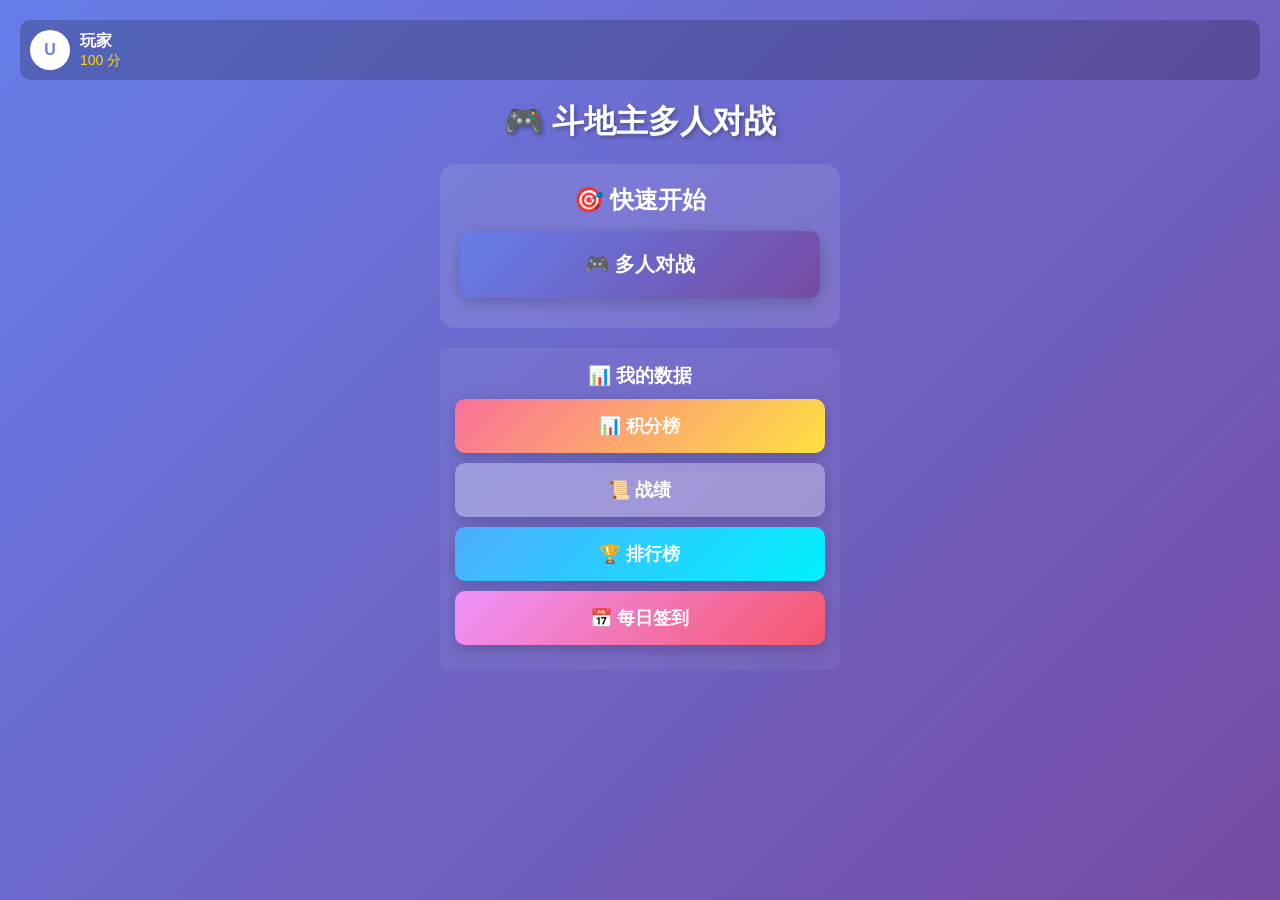
<file: index.html>
<!DOCTYPE html>
<html lang="zh-CN">
<head>
  <meta charset="UTF-8">
  <meta http-equiv="Cache-Control" content="no-cache, no-store, must-revalidate">
  <meta http-equiv="Pragma" content="no-cache">
  <meta http-equiv="Expires" content="0">
  <meta name="viewport" content="width=device-width, initial-scale=1.0, maximum-scale=1.0, user-scalable=no">
  <title>斗地主 - 完整版</title>
  <script src="https://telegram.org/js/telegram-web-app.js"></script>
  <script src="js/utils.js?v=2026041413"></script>
  <script src="js/history.js?v=2026041413"></script>
  <script src="js/sound.js?v=2026041413"></script>
  <script src="js/animations.js?v=2026041413"></script>
  <script src="js/http-bridge.js?v=2026041413"></script>
  <style>
    * { margin: 0; padding: 0; box-sizing: border-box; }
    body {
      font-family: -apple-system, BlinkMacSystemFont, 'Segoe UI', Roboto, sans-serif;
      background: linear-gradient(135deg, #667eea 0%, #764ba2 100%);
      min-height: 100vh;
      display: flex;
      flex-direction: column;
      color: white;
      overflow-x: hidden;
    }
    .screen {
      display: none;
      flex-direction: column;
      align-items: center;
      width: 100%;
      padding: 20px;
    }
    .screen.active {
      display: flex;
    }
    .header {
      width: 100%;
      display: flex;
      justify-content: space-between;
      align-items: center;
      padding: 10px;
      background: rgba(0,0,0,0.2);
      border-radius: 10px;
      margin-bottom: 20px;
    }
    .user-info {
      display: flex;
      align-items: center;
      gap: 10px;
    }
    .avatar {
      width: 40px;
      height: 40px;
      border-radius: 50%;
      background: white;
      display: flex;
      align-items: center;
      justify-content: center;
      color: #667eea;
      font-weight: bold;
    }
    .username {
      font-size: 16px;
      font-weight: bold;
    }
    .score {
      color: #ffd700;
      font-size: 14px;
    }
    .container {
      text-align: center;
      width: 100%;
      max-width: 400px;
    }
    h1 {
      font-size: 32px;
      margin-bottom: 20px;
      text-shadow: 2px 2px 4px rgba(0,0,0,0.3);
    }
    .btn {
      display: block;
      width: 100%;
      padding: 15px;
      margin: 10px 0;
      border: none;
      border-radius: 10px;
      font-size: 18px;
      font-weight: bold;
      cursor: pointer;
      transition: transform 0.2s, box-shadow 0.2s;
      box-shadow: 0 4px 15px rgba(0,0,0,0.2);
    }
    .btn:active {
      transform: scale(0.98);
    }
    .btn-primary {
      background: linear-gradient(135deg, #f093fb 0%, #f5576c 100%);
      color: white;
    }
    .btn-success {
      background: linear-gradient(135deg, #4facfe 0%, #00f2fe 100%);
      color: white;
    }
    .btn-warning {
      background: linear-gradient(135deg, #fa709a 0%, #fee140 100%);
      color: white;
    }
    .btn-secondary {
      background: rgba(255,255,255,0.3);
      color: white;
    }
    .btn-danger {
      background: linear-gradient(135deg, #fa709a 0%, #f5576c 100%);
      color: white;
    }
    
    /* 游戏界面 */
    .game-area {
      width: 100%;
      flex: 1;
      display: flex;
      flex-direction: column;
      justify-content: space-between;
      padding: 10px;
    }
    .top-area {
      display: flex;
      justify-content: space-between;
      gap: 10px;
    }
    .player-card {
      flex: 1;
      background: rgba(255,255,255,0.1);
      padding: 10px;
      border-radius: 10px;
      text-align: center;
      backdrop-filter: blur(10px);
    }
    .player-name {
      font-size: 14px;
      margin-bottom: 5px;
    }
    .player-cards {
      font-size: 20px;
      letter-spacing: 2px;
    }
    .landlord-cards {
      background: rgba(255,215,0,0.2);
      padding: 10px;
      border-radius: 10px;
      text-align: center;
      margin-bottom: 20px;
    }
    .landlord-label {
      font-size: 12px;
      color: #ffd700;
      margin-bottom: 5px;
    }
    .cards-display {
      font-size: 24px;
      letter-spacing: 3px;
    }
    .my-hand {
      background: rgba(255,255,255,0.1);
      padding: 15px;
      border-radius: 10px;
      margin-bottom: 15px;
      backdrop-filter: blur(10px);
      min-height: 80px;
      display: flex;
      flex-wrap: wrap;
      justify-content: center;
      gap: 5px;
    }
    .card {
      display: inline-block;
      width: 40px;
      height: 60px;
      background: white;
      color: black;
      border-radius: 5px;
      display: flex;
      align-items: center;
      justify-content: center;
      font-size: 18px;
      font-weight: bold;
      cursor: pointer;
      user-select: none;
      box-shadow: 0 2px 5px rgba(0,0,0,0.2);
    }
    .card.red {
      color: #d00;
    }
    .card.selected {
      transform: translateY(-10px);
      box-shadow: 0 5px 15px rgba(255,215,0,0.5);
    }
    .action-buttons {
      display: flex;
      gap: 10px;
      justify-content: center;
      flex-wrap: wrap;
    }
    .action-btn {
      padding: 12px 25px;
      border: none;
      border-radius: 8px;
      font-size: 16px;
      font-weight: bold;
      cursor: pointer;
      transition: transform 0.2s;
    }
    .action-btn:active {
      transform: scale(0.95);
    }
    .bid-btn {
      background: linear-gradient(135deg, #f093fb 0%, #f5576c 100%);
      color: white;
    }
    .pass-btn {
      background: rgba(255,255,255,0.3);
      color: white;
    }
    .play-btn {
      background: linear-gradient(135deg, #4facfe 0%, #00f2fe 100%);
      color: white;
    }
    .room-info {
      background: rgba(255,255,255,0.1);
      padding: 20px;
      border-radius: 10px;
      margin-bottom: 20px;
      backdrop-filter: blur(10px);
    }
    .room-code {
      font-size: 32px;
      font-weight: bold;
      color: #ffd700;
      letter-spacing: 5px;
      margin: 15px 0;
    }
    .waiting-text {
      font-size: 16px;
      color: rgba(255,255,255,0.8);
    }
    .status-bar {
      background: rgba(0,0,0,0.3);
      padding: 10px;
      border-radius: 10px;
      text-align: center;
      margin-bottom: 15px;
      font-size: 16px;
      font-weight: bold;
    }
    .message-box {
      position: fixed;
      top: 50%;
      left: 50%;
      transform: translate(-50%, -50%);
      background: white;
      color: black;
      padding: 30px;
      border-radius: 15px;
      box-shadow: 0 10px 40px rgba(0,0,0,0.3);
      z-index: 1000;
      max-width: 90%;
      text-align: center;
    }
    .message-box h2 {
      margin-bottom: 15px;
    }
    .message-box button {
      margin-top: 20px;
      padding: 12px 30px;
      background: linear-gradient(135deg, #667eea 0%, #764ba2 100%);
      color: white;
      border: none;
      border-radius: 8px;
      font-size: 16px;
      cursor: pointer;
    }
    
    /* 战绩页面 */
    .stats-grid {
      display: grid;
      grid-template-columns: repeat(2, 1fr);
      gap: 15px;
      margin-bottom: 20px;
    }
    .stat-card {
      background: rgba(255,255,255,0.1);
      padding: 20px;
      border-radius: 10px;
      text-align: center;
      backdrop-filter: blur(10px);
    }
    .stat-value {
      font-size: 32px;
      font-weight: bold;
      color: #ffd700;
    }
    .stat-label {
      font-size: 14px;
      color: rgba(255,255,255,0.8);
      margin-top: 5px;
    }
    .section {
      background: rgba(255,255,255,0.05);
      padding: 15px;
      border-radius: 10px;
      margin-bottom: 15px;
    }
    .detail-row {
      display: flex;
      justify-content: space-between;
      padding: 10px 0;
      border-bottom: 1px solid rgba(255,255,255,0.1);
    }
    .detail-row:last-child {
      border-bottom: none;
    }
    .game-record {
      display: flex;
      justify-content: space-between;
      align-items: center;
      padding: 12px;
      margin: 8px 0;
      background: rgba(255,255,255,0.05);
      border-radius: 8px;
      border-left: 4px solid;
    }
    .game-record.win {
      border-left-color: #4facfe;
    }
    .game-record.lose {
      border-left-color: #f5576c;
    }
    .record-left {
      flex: 1;
    }
    .record-result {
      font-size: 16px;
      font-weight: bold;
      margin-bottom: 5px;
    }
    .record-role {
      font-size: 12px;
      color: rgba(255,255,255,0.6);
    }
    .record-right {
      text-align: right;
    }
    .record-score {
      font-size: 18px;
      font-weight: bold;
      color: #ffd700;
    }
    .record-time {
      font-size: 12px;
      color: rgba(255,255,255,0.6);
    }
    
    /* 排行榜 */
    .my-rank {
      background: linear-gradient(135deg, #667eea 0%, #764ba2 100%);
      padding: 20px;
      border-radius: 10px;
      text-align: center;
      margin-bottom: 20px;
    }
    .my-rank-title {
      font-size: 14px;
      color: rgba(255,255,255,0.8);
    }
    .my-rank-value {
      font-size: 36px;
      font-weight: bold;
      margin: 10px 0;
    }
    .my-rank-score {
      font-size: 18px;
      color: #ffd700;
    }
    .leaderboard-list {
      margin-bottom: 20px;
    }
    .leaderboard-item {
      display: flex;
      align-items: center;
      padding: 15px;
      margin: 8px 0;
      background: rgba(255,255,255,0.05);
      border-radius: 8px;
    }
    .lb-rank {
      width: 40px;
      font-size: 20px;
      font-weight: bold;
      text-align: center;
    }
    .rank-1 .lb-rank { color: #ffd700; }
    .rank-2 .lb-rank { color: #c0c0c0; }
    .rank-3 .lb-rank { color: #cd7f32; }
    .lb-info {
      flex: 1;
      margin-left: 15px;
    }
    .lb-username {
      font-size: 16px;
      font-weight: bold;
    }
    .lb-games {
      font-size: 12px;
      color: rgba(255,255,255,0.6);
    }
    .lb-score {
      font-size: 18px;
      font-weight: bold;
      color: #ffd700;
    }
    
    @keyframes spin {
      to { transform: rotate(360deg); }
    }
  </style>
</head>
<body>
  <!-- 大厅界面 -->
  <div id="lobby-screen" class="screen active">
    <div class="header">
      <div class="user-info">
        <div class="avatar" id="user-avatar">U</div>
        <div>
          <div class="username" id="username">玩家</div>
          <div class="score" id="user-score">100 分</div>
        </div>
      </div>
    </div>
    
    <div class="container">
      <h1>🎮 斗地主多人对战</h1>
      
      <div class="section" style="background:rgba(255,255,255,0.1);padding:20px;border-radius:15px;margin-bottom:20px;">
        <h2 style="margin-bottom:15px;">🎯 快速开始</h2>
        
        <button class="btn btn-primary" onclick="showMultiplayerMode()" style="background: linear-gradient(135deg, #667eea 0%, #764ba2 100%);font-size:20px;padding:20px;">
          🎮 多人对战
        </button>
      </div>
      
      <div class="section" style="background:rgba(255,255,255,0.05);padding:15px;border-radius:10px;">
        <h3 style="margin-bottom:10px;">📊 我的数据</h3>
        
        <button class="btn btn-warning" onclick="viewScore()">
          📊 积分榜
        </button>
        
        <button class="btn btn-secondary" onclick="HistoryUI.showHistory()">
          📜 战绩
        </button>
        
        <button class="btn btn-success" onclick="HistoryUI.showLeaderboard()">
          🏆 排行榜
        </button>
        
        <button class="btn btn-primary" onclick="dailyClaim()">
          📅 每日签到
        </button>
      </div>
    </div>
  </div>
  
  <!-- 创建房间界面 -->
  <div id="create-room-screen" class="screen">
    <div class="header">
      <div class="user-info">
        <div class="avatar" id="cr-avatar">U</div>
        <div>
          <div class="username" id="cr-username">玩家</div>
        </div>
      </div>
      <button class="btn btn-danger" style="width:auto;padding:10px 20px;" onclick="backToLobby()">
        返回
      </button>
    </div>
    
    <div class="container">
      <div class="room-info">
        <h2>🏠 房间已创建</h2>
        <div class="room-code" id="room-code">A1B2C3</div>
        <p class="waiting-text">等待玩家加入...</p>
        <p class="waiting-text" id="player-count">当前玩家：1/3</p>
      </div>
      
      <button class="btn btn-secondary" onclick="shareRoom()">
        📤 分享房间
      </button>
      
      <button class="btn btn-primary" onclick="startGame()">
        🎮 开始游戏（3 人）
      </button>
    </div>
  </div>
  
  <!-- 叫分界面（多人对战用） -->
  <div id="bidding-screen" class="screen">
    <div class="header">
      <div class="user-info">
        <div class="avatar" id="bid-avatar">U</div>
        <div>
          <div class="username" id="bid-username">玩家</div>
        </div>
      </div>
    </div>
    
    <div class="status-bar" id="bidding-status">
      请叫分
    </div>
    
    <div class="landlord-cards">
      <div class="landlord-label">🎁 底牌</div>
      <div class="cards-display" id="landlord-cards">???</div>
    </div>
    
    <div class="action-buttons">
      <button class="action-btn bid-btn" onclick="multiplayerBid(1)">1 分</button>
      <button class="action-btn bid-btn" onclick="multiplayerBid(2)">2 分</button>
      <button class="action-btn bid-btn" onclick="multiplayerBid(3)">3 分</button>
      <button class="action-btn pass-btn" onclick="multiplayerBid(0)">不要</button>
    </div>
  </div>
  
  <!-- 游戏界面（多人对战用） -->
  <div id="game-screen" class="screen">
    <div class="header">
      <div class="user-info">
        <div class="avatar" id="game-avatar">U</div>
        <div>
          <div class="username" id="game-username">玩家</div>
        </div>
      </div>
      <button class="btn btn-danger" style="width:auto;padding:10px 20px;" onclick="quitGame()">
        退出
      </button>
    </div>
    
    <div class="game-area">
      <div class="top-area">
        <div class="player-card">
          <div class="player-name" id="player1-name">玩家 1</div>
          <div class="player-cards" id="player1-cards">🂠🂠🂠</div>
        </div>
        <div class="player-card">
          <div class="player-name" id="player2-name">玩家 2</div>
          <div class="player-cards" id="player2-cards">🂠🂠🂠</div>
        </div>
      </div>
      
      <div class="my-hand" id="my-hand">
        <!-- 手牌将在这里显示 -->
      </div>
      
      <div class="status-bar" id="game-status">
        请出牌
      </div>
      
      <div class="status-bar" id="game-timer" style="background:rgba(255,87,87,0.3);font-size:14px;">
        ⏱️ 剩余时间：15 秒
      </div>
      
      <div class="action-buttons">
        <button class="action-btn pass-btn" id="pass-btn" onclick="multiplayerPass()">
          不要
        </button>
        <button class="action-btn play-btn" id="play-btn" onclick="multiplayerPlayCards()">
          出牌
        </button>
        <button class="action-btn ${state.autoPlay ? 'btn-warning' : 'btn-secondary'}" id="auto-btn" onclick="toggleMultiplayerAutoPlay()" style="width:auto;">
          🤖 ${state.autoPlay ? '托管中' : '托管'}
        </button>
      </div>
    </div>
  </div>
  
  <!-- 结果界面 -->
  <div id="result-screen" class="screen">
    <div class="container">
      <h1 id="result-title">🎉 游戏结束</h1>
      
      <div class="room-info">
        <h2 id="result-winner">地主获胜</h2>
        <p id="result-score" style="margin-top:10px;color:#ffd700;">积分变化：+20</p>
      </div>
      
      <button class="btn btn-primary" onclick="backToLobby()">
        🏠 返回大厅
      </button>
    </div>
  </div>
  
  <!-- 多人模式选择界面 -->
  <div id="multiplayer-screen" class="screen">
    <div class="container">
      <h1>🎮 多人对战</h1>
      
      <div style="margin:20px 0;padding:10px;background:rgba(0,0,0,0.3);border-radius:10px;font-size:12px;">
        <p>🔍 调试信息：</p>
        <p id="debug-info">等待操作...</p>
      </div>
      
      <div class="section" style="margin:20px 0;background:rgba(255,255,255,0.1);padding:20px;border-radius:15px;">
        <h2 style="margin-bottom:15px;">🎯 游戏模式</h2>
        
        <button class="btn btn-primary" onclick="showMultiplayerCreateRoom()" style="background: linear-gradient(135deg, #667eea 0%, #764ba2 100%);">
          🏠 创建房间
        </button>
        
        <button class="btn btn-success" onclick="showMultiplayerJoinRoom()" style="background: linear-gradient(135deg, #11998e 0%, #38ef7d 100%);">
          🚪 加入房间
        </button>
        
        <button class="btn btn-secondary" onclick="backToLobby()">
          ← 返回大厅
        </button>
      </div>
      
      <div class="section" style="background:rgba(255,255,255,0.05);padding:15px;border-radius:10px;">
        <h3 style="margin-bottom:10px;">📖 游戏说明</h3>
        <ul style="text-align:left;font-size:14px;line-height:1.8;color:rgba(255,255,255,0.8);">
          <li>✅ 3 人实时对战</li>
          <li>✅ WebSocket 实时通信</li>
          <li>✅ 断线自动重连</li>
          <li>✅ 积分排行榜</li>
        </ul>
      </div>
    </div>
  </div>
  
  <!-- 多人创建房间界面 -->
  <div id="multiplayer-create-screen" class="screen">
    <div class="header">
      <div class="user-info">
        <div class="avatar" id="mp-create-avatar">U</div>
        <div>
          <div class="username" id="mp-create-username">玩家</div>
        </div>
      </div>
    </div>
    
    <div class="container">
      <h1>🏠 创建房间</h1>
      
      <div id="mp-create-status" style="margin:20px 0;text-align:center;">
        <div class="section" style="background:rgba(255,255,255,0.1);padding:20px;border-radius:15px;">
          <p style="font-size:16px;margin-bottom:10px;">正在创建房间...</p>
          <div class="loader" style="width:40px;height:40px;border:4px solid rgba(255,255,255,0.3);border-top-color:white;border-radius:50%;animation:spin 1s linear infinite;margin:20px auto;"></div>
        </div>
      </div>
      
      <div id="mp-create-success" style="display:none;margin:20px 0;">
        <div class="section" style="background:rgba(79,172,254,0.2);padding:20px;border-radius:15px;border:2px solid #4facfe;">
          <h2 style="color:#4facfe;margin-bottom:15px;">✅ 房间创建成功！</h2>
          
          <div style="background:rgba(0,0,0,0.3);padding:15px;border-radius:10px;margin-bottom:15px;">
            <p style="font-size:14px;color:rgba(255,255,255,0.7);margin-bottom:5px;">房间号</p>
            <p id="mp-room-code" style="font-size:32px;font-weight:bold;color:#ffd700;letter-spacing:5px;text-align:center;">A1B2C3</p>
          </div>
          
          <div style="margin-bottom:15px;">
            <p style="font-size:14px;color:rgba(255,255,255,0.7);">等待玩家加入...</p>
            <p id="mp-player-count" style="font-size:24px;font-weight:bold;color:white;text-align:center;margin-top:10px;">1/3</p>
          </div>
          
          <div id="mp-player-list" style="background:rgba(0,0,0,0.2);padding:10px;border-radius:8px;margin-bottom:15px;min-height:60px;">
            <div style="padding:8px;background:rgba(79,172,254,0.3);border-radius:5px;margin-bottom:5px;">👤 我 (房主)</div>
          </div>
        </div>
      </div>
      
      <div id="mp-create-actions" style="display:none;">
        <button class="btn btn-success" onclick="shareRoomCode()" style="background: linear-gradient(135deg, #f093fb 0%, #f5576c 100%);">
          📤 分享房间号
        </button>
        
        <button class="btn btn-primary" onclick="startMultiplayerGame()" id="mp-start-btn" disabled style="opacity:0.5;">
          🎮 开始游戏
        </button>
        
        <button class="btn btn-secondary" onclick="leaveMultiplayerRoom()">
          离开房间
        </button>
      </div>
      
      <button class="btn btn-secondary" onclick="showMultiplayerMode()" style="margin-top:20px;">
        ← 返回
      </button>
    </div>
  </div>
  
  <!-- 多人加入房间界面 -->
  <div id="multiplayer-join-screen" class="screen">
    <div class="container">
      <h1>🚪 加入房间</h1>
      
      <div class="section" style="margin:20px 0;background:rgba(255,255,255,0.1);padding:20px;border-radius:15px;">
        <p style="font-size:16px;margin-bottom:15px;">请输入 6 位房间号：</p>
        
        <input type="text" id="mp-join-code" maxlength="6" placeholder="A1B2C3" 
               style="width:100%;padding:15px;font-size:24px;text-align:center;letter-spacing:5px;border:2px solid rgba(255,255,255,0.3);border-radius:10px;background:rgba(0,0,0,0.3);color:white;margin-bottom:20px;" />
        
        <button class="btn btn-success" onclick="joinMultiplayerRoomByCode()" style="background: linear-gradient(135deg, #11998e 0%, #38ef7d 100%);">
          🚪 加入房间
        </button>
        
        <button class="btn btn-secondary" onclick="showMultiplayerMode()" style="margin-top:10px;">
          ← 返回
        </button>
      </div>
    </div>
  </div>

  <script>
    // 全局状态
    const state = {
      user: null,
      score: 100,
      rank: '黑铁',
      currentScreen: 'lobby',
      roomCode: '',
      players: [],
      myHand: [],
      landlordCards: [],
      isLandlord: false,
      currentPlayer: 0,
      lastPlay: null,
      selectedCards: [],
      // 新增：游戏规则
      bombCount: 0,  // 炸弹数量
      isSpring: false,  // 是否春天
      isDoubleSpring: false,  // 是否反春
      autoPlay: false,  // 是否托管
      timerId: null,  // 计时器
      timeLeft: 15,  // 剩余时间
      playedCards: [],  // 已出的牌
      opponent1Cards: 17,  // 对手 1 剩余牌数
      opponent2Cards: 17  // 对手 2 剩余牌数
    };
    
    // 初始化
    window.addEventListener('DOMContentLoaded', () => {
      console.log('🎮 斗地主 Mini App 启动');
      
      const tg = window.Telegram.WebApp;
      tg.ready();
      tg.expand();
      
      // 获取用户信息
      const user = tg.initDataUnsafe?.user || {};
      state.user = user;
      
      console.log('👤 用户:', user);
      
      // 初始化音效
      SoundManager.init();
      
      // 更新用户信息
      updateUserInfo();
    });
    
    function updateUserInfo() {
      const username = state.user?.username || state.user?.first_name || '玩家';
      const avatar = state.user?.first_name?.charAt(0).toUpperCase() || 'U';
      
      document.getElementById('username').textContent = `@${username}`;
      document.getElementById('user-score').textContent = `${state.score}分`;
      document.getElementById('user-avatar').textContent = avatar;
      
      // 更新其他屏幕的用户信息
      ['cr', 'bid', 'game'].forEach(prefix => {
        const el = document.getElementById(`${prefix}-username`);
        if (el) el.textContent = username;
        const avatarEl = document.getElementById(`${prefix}-avatar`);
        if (avatarEl) avatarEl.textContent = avatar;
      });
    }
    
    // 屏幕切换
    function showScreen(screenName) {
      document.querySelectorAll('.screen').forEach(el => el.classList.remove('active'));
      document.getElementById(`${screenName}-screen`).classList.add('active');
      state.currentScreen = screenName;
    }
    
    function backToLobby() {
      showScreen('lobby');
    }
    
    // 暴露给 HistoryUI 使用
    window.showLobby = backToLobby;
    
    // 大厅功能
    function createRoom() {
      state.roomCode = generateRoomCode();
      document.getElementById('room-code').textContent = state.roomCode;
      document.getElementById('player-count').textContent = '当前玩家：1/3';
      showScreen('create-room');
    }
    
    function generateRoomCode() {
      const chars = 'ABCDEFGHJKLMNPQRSTUVWXYZ23456789';
      let code = '';
      for (let i = 0; i < 6; i++) {
        code += chars.charAt(Math.floor(Math.random() * chars.length));
      }
      return code;
    }
    
    function shareRoom() {
      Telegram.WebApp.showPopup({
        title: '分享房间',
        message: `房间号：${state.roomCode}\n\n点击"复制"分享给好友`
      });
    }
    
    function showJoinRoom() {
      const code = prompt('请输入房间号:');
      if (code) {
        // 模拟加入房间
        state.roomCode = code.toUpperCase();
        joinRoomSuccess();
      }
    }
    
    function joinRoomSuccess() {
      document.getElementById('room-code').textContent = state.roomCode;
      document.getElementById('player-count').textContent = '当前玩家：3/3';
      showScreen('create-room');
      // 自动开始游戏
      setTimeout(() => {
        startGame();
      }, 1000);
    }
    
    function startGame() {
      // 初始化游戏
      initGame();
      showScreen('bidding');
      // 模拟叫分流程
      setTimeout(() => {
        document.getElementById('bidding-status').textContent = '轮到你了，请叫分';
      }, 500);
    }
    
    // 游戏逻辑
    function initGame() {
      // 重置游戏状态
      state.bombCount = 0;
      state.isSpring = false;
      state.isDoubleSpring = false;
      state.autoPlay = false;
      state.playedCards = [];
      state.opponent1Cards = 17;
      state.opponent2Cards = 17;
      state.lastPlay = null;
      
      if (state.timerId) {
        clearInterval(state.timerId);
      }
      
      // 生成扑克牌
      const deck = generateDeck();
      // 发牌
      state.myHand = dealHand(deck);
      state.landlordCards = deck.slice(51, 54); // 3 张底牌
      
      // 显示底牌（叫分阶段只显示背面）
      document.getElementById('landlord-cards').textContent = '🂠 🂠 🂠';
      
      // 设置玩家信息
      const players = ['玩家 1', '玩家 2', state.user?.first_name || '我'];
      document.getElementById('player1-name').textContent = players[0];
      document.getElementById('player2-name').textContent = players[1];
      document.getElementById('player1-cards').textContent = '🂠'.repeat(17);
      document.getElementById('player2-cards').textContent = '🂠'.repeat(17);
      
      // 渲染手牌
      renderHand();
    }
    
    function generateDeck() {
      const suits = ['♠', '♥', '♣', '♦'];
      const values = ['3', '4', '5', '6', '7', '8', '9', '10', 'J', 'Q', 'K', 'A', '2'];
      const deck = [];
      
      for (let suit of suits) {
        for (let value of values) {
          deck.push({ value, suit, isRed: ['♥', '♦'].includes(suit) });
        }
      }
      deck.push({ value: '小王', suit: '', isRed: false });
      deck.push({ value: '大王', suit: '', isRed: false });
      
      // 洗牌
      for (let i = deck.length - 1; i > 0; i--) {
        const j = Math.floor(Math.random() * (i + 1));
        [deck[i], deck[j]] = [deck[j], deck[i]];
      }
      
      return deck;
    }
    
    function dealHand(deck) {
      return deck.slice(0, 17);
    }
    
    function renderHand() {
      const handEl = document.getElementById('my-hand');
      handEl.innerHTML = '';
      
      state.myHand.sort((a, b) => {
        const order = ['3','4','5','6','7','8','9','10','J','Q','K','A','2','小王','大王'];
        return order.indexOf(a.value) - order.indexOf(b.value);
      });
      
      state.myHand.forEach((card, index) => {
        const cardEl = document.createElement('div');
        cardEl.className = `card${card.isRed ? ' red' : ''}`;
        cardEl.textContent = card.value;
        cardEl.onclick = () => toggleCard(index);
        handEl.appendChild(cardEl);
      });
    }
    
    function toggleCard(index) {
      const cardEls = document.querySelectorAll('.my-hand .card');
      cardEls[index].classList.toggle('selected');
      
      const cardIdx = state.selectedCards.indexOf(index);
      if (cardIdx > -1) {
        state.selectedCards.splice(cardIdx, 1);
      } else {
        state.selectedCards.push(index);
      }
    }
    
    function bid(score) {
      Telegram.WebApp.sendData(JSON.stringify({
        action: 'bid',
        score: score
      }));
      
      if (score > 0) {
        Telegram.WebApp.showPopup({
          title: '叫分',
          message: `你叫了 ${score} 分`
        });
        // 成为地主
        state.isLandlord = true;
        state.myHand.push(...state.landlordCards);
        renderHand();
        
        // 显示底牌
        const cardsText = state.landlordCards.map(c => c.value).join(' ');
        document.getElementById('landlord-cards').textContent = cardsText;
        
        // 进入出牌阶段
        setTimeout(() => {
          showScreen('game');
          document.getElementById('game-status').textContent = '轮到你了，请出牌';
          startTimer();  // 启动计时器
        }, 1000);
      } else {
        Telegram.WebApp.showPopup({
          title: '叫分',
          message: '你选择不要'
        });
        // 等待其他玩家叫分
        setTimeout(() => {
          // 模拟其他玩家叫分
          document.getElementById('bidding-status').textContent = '等待其他玩家叫分...';
          setTimeout(() => {
            showScreen('game');
            document.getElementById('game-status').textContent = '等待其他玩家出牌';
          }, 2000);
        }, 1000);
      }
    }
    
    function pass() {
      Telegram.WebApp.sendData(JSON.stringify({
        action: 'pass'
      }));
      
      Telegram.WebApp.showPopup({
        title: '出牌',
        message: '你选择不要'
      });
      
      state.lastPlay = {
        cards: [],
        type: 'pass',
        player: 'me'
      };
      
      // 切换到下一个玩家
      document.getElementById('game-status').textContent = '等待其他玩家出牌';
      
      // 模拟其他玩家出牌
      setTimeout(() => {
        simulateOpponentPlay();
      }, 1000);
    }
    
    // 模拟对手出牌
    function simulateOpponentPlay() {
      // 简单模拟：随机一个玩家出牌
      const opponent = Math.random() > 0.5 ? 'player1' : 'player2';
      const cardsLeft = opponent === 'player1' ? state.opponent1Cards : state.opponent2Cards;
      
      if (cardsLeft > 0) {
        // 对手出牌
        const cardsPlayed = Math.min(Math.floor(Math.random() * 3) + 1, cardsLeft);
        if (opponent === 'player1') {
          state.opponent1Cards -= cardsPlayed;
          document.getElementById('player1-cards').textContent = '🂠'.repeat(state.opponent1Cards);
        } else {
          state.opponent2Cards -= cardsPlayed;
          document.getElementById('player2-cards').textContent = '🂠'.repeat(state.opponent2Cards);
        }
        
        document.getElementById('game-status').textContent = '轮到你了';
        startTimer();  // 重置计时器
        
        // 检查对手是否赢了
        if (cardsLeft - cardsPlayed === 0) {
          // 对手赢了
          if (state.isLandlord) {
            // 我是地主，农民赢了 → 检查是否反春
            if (state.playedCards.length === 0) {
              state.isDoubleSpring = true;  // 反春：我一张牌没出
            }
          } else {
            // 我是农民，地主赢了 → 检查是否春天
            state.isSpring = true;  // 春天：农民一张牌没出
          }
          setTimeout(() => {
            showResult(false);
          }, 1000);
        }
      } else {
        // 对手没牌了，该我出牌
        document.getElementById('game-status').textContent = '轮到你了';
        startTimer();
      }
    }
    
    // 更新游戏状态显示
    function updateGameStatus() {
      const statusEl = document.getElementById('game-status');
      if (state.lastPlay && state.lastPlay.player === 'me') {
        statusEl.textContent = '等待其他玩家出牌';
      } else {
        statusEl.textContent = '轮到你了';
      }
    }
    
    // 计算积分（含翻倍规则）
    function calculateScore(win) {
      let baseScore = win ? 20 : -10;
      let multiplier = 1;
      let reasons = [];
      
      // 炸弹翻倍
      if (state.bombCount > 0) {
        multiplier *= Math.pow(2, state.bombCount);
        reasons.push(`炸弹 x${state.bombCount}`);
      }
      
      // 春天/反春
      if (state.isSpring) {
        multiplier *= 2;
        reasons.push('春天');
      }
      if (state.isDoubleSpring) {
        multiplier *= 2;
        reasons.push('反春');
      }
      
      // 地主翻倍
      if (state.isLandlord) {
        baseScore *= 2;
        reasons.push('地主');
      }
      
      const finalScore = baseScore * multiplier;
      return {
        score: finalScore,
        multiplier: multiplier,
        reasons: reasons
      };
    }
    
    // 显示结果（更新为带翻倍）
    function showResult(win) {
      if (state.timerId) {
        clearInterval(state.timerId);
      }
      
      // 播放音效
      if (win) {
        SoundManager.playWin();
        // 胜利彩带动画
        const resultScreen = document.getElementById('result-screen');
        AnimationManager.playConfetti(resultScreen);
      } else {
        SoundManager.playLose();
      }
      
      showScreen('result');
      
      const result = calculateScore(win);
      state.score += result.score;
      
      document.getElementById('result-title').textContent = win ? '🎉 你赢了！' : '😢 游戏结束';
      document.getElementById('result-winner').textContent = win ? '恭喜你获胜！' : '再接再厉';
      
      let reasonText = result.reasons.length > 0 ? `\n(${result.reasons.join(', ')})` : '';
      document.getElementById('result-score').textContent = `积分变化：${result.score > 0 ? '+' : ''}${result.score}${reasonText}`;
      
      // 保存战绩
      HistoryManager.addGame({
        win: win,
        scoreChange: Math.abs(result.score),
        isLandlord: state.isLandlord,
        role: state.isLandlord ? '地主' : '农民',
        bombCount: state.bombCount,
        isSpring: state.isSpring,
        isDoubleSpring: state.isDoubleSpring
      });
    }
    
    function playCards() {
      if (state.selectedCards.length === 0) {
        Telegram.WebApp.showPopup({
          title: '提示',
          message: '请先选择要出的牌'
        });
        return;
      }
      
      // 获取选中的牌
      const selectedCards = state.selectedCards.map(idx => state.myHand[idx]);
      
      // 验证牌型
      const cardType = CardUtils.checkCardType(selectedCards);
      if (!cardType.type) {
        Telegram.WebApp.showPopup({
          title: '无效牌型',
          message: '这不是有效的牌型，请重新选择'
        });
        return;
      }
      
      // 验证是否能打过上家
      if (state.lastPlay && state.lastPlay.cards.length > 0) {
        if (!CardUtils.canPlay(selectedCards, state.lastPlay.cards)) {
          Telegram.WebApp.showPopup({
            title: '提示',
            message: `打不过上家的牌\n上家：${CardUtils.getCardTypeName(state.lastPlay.type)}`
          });
          return;
        }
      }
      
      // 检查是否是炸弹
      if (cardType.type === 'bomb') {
        state.bombCount++;
        SoundManager.playBomb();
        // 炸弹动画
        AnimationManager.playBombAnimation(document.querySelector('.game-area'));
        console.log('💣 炸弹！当前炸弹数：', state.bombCount);
      } else if (cardType.type === 'rocket') {
        state.bombCount += 2;  // 王炸算 2 个炸弹
        SoundManager.playRocket();
        // 王炸动画
        AnimationManager.playRocketAnimation(document.querySelector('.game-area'));
        console.log('🚀 王炸！当前炸弹数：', state.bombCount);
      }
      
      // 出牌音效
      SoundManager.playCard();
      
      // 出牌动画
      const handEl = document.getElementById('my-hand');
      const centerArea = document.querySelector('.game-area') || handEl;
      state.selectedCards.forEach((idx, i) => {
        setTimeout(() => {
          const cardEls = handEl.querySelectorAll('.card');
          if (cardEls[idx]) {
            AnimationManager.playCardAnimation(cardEls[idx], centerArea);
          }
        }, i * 100);
      });
      
      // 记录出牌
      state.playedCards.push(...selectedCards);
      
      // 移除选中的牌
      const cardsToRemove = state.selectedCards.sort((a, b) => b - a);
      cardsToRemove.forEach(idx => {
        state.myHand.splice(idx, 1);
      });
      state.selectedCards = [];
      state.lastPlay = {
        cards: selectedCards,
        type: cardType.type,
        value: cardType.value,
        player: 'me'
      };
      
      renderHand();
      updateGameStatus();
      
      // 检查是否赢了
      if (state.myHand.length === 0) {
        setTimeout(() => {
          showResult(true);
        }, 1000);
      } else {
        // 模拟其他玩家出牌
        setTimeout(() => {
          simulateOpponentPlay();
        }, 1500);
      }
    }
    
    function showResult(win) {
      showScreen('result');
      document.getElementById('result-title').textContent = win ? '🎉 你赢了！' : '😢 游戏结束';
      document.getElementById('result-winner').textContent = win ? '恭喜你获胜！' : '再接再厉';
      const scoreChange = win ? 20 : -10;
      state.score += scoreChange;
      document.getElementById('result-score').textContent = `积分变化：${scoreChange > 0 ? '+' : ''}${scoreChange}`;
      
      // 保存战绩
      HistoryManager.addGame({
        win: win,
        scoreChange: Math.abs(scoreChange),
        isLandlord: state.isLandlord,
        role: state.isLandlord ? '地主' : '农民'
      });
    }
    
    function quitGame() {
      if (state.timerId) {
        clearInterval(state.timerId);
      }
      Telegram.WebApp.showConfirm('确定要退出游戏吗？', (confirmed) => {
        if (confirmed) {
          backToLobby();
        }
      });
    }
    
    // 切换托管
    function toggleAutoPlay() {
      state.autoPlay = !state.autoPlay;
      const btn = document.getElementById('auto-btn');
      btn.textContent = state.autoPlay ? '🤖 托管中' : '🤖 托管';
      btn.className = `action-btn ${state.autoPlay ? 'btn-warning' : 'btn-secondary'}`;
      
      // 按钮动画
      AnimationManager.buttonClickAnimation(btn);
      
      if (state.autoPlay) {
        Telegram.WebApp.showPopup({
          title: '托管',
          message: '已开启托管\n系统将自动出牌'
        });
        startTimer();
      } else {
        if (state.timerId) {
          clearInterval(state.timerId);
        }
        document.getElementById('game-timer').style.display = 'none';
      }
    }
    
    // 启动计时器
    function startTimer() {
      if (state.timerId) {
        clearInterval(state.timerId);
      }
      
      state.timeLeft = 15;
      const timerEl = document.getElementById('game-timer');
      timerEl.style.display = 'block';
      timerEl.textContent = `⏱️ 剩余时间：${state.timeLeft}秒`;
      
      // 倒计时动画
      AnimationManager.countdownAnimation(timerEl, state.timeLeft, 15);
      
      state.timerId = setInterval(() => {
        state.timeLeft--;
        timerEl.textContent = `⏱️ 剩余时间：${state.timeLeft}秒`;
        
        // 倒计时动画
        AnimationManager.countdownAnimation(timerEl, state.timeLeft, 15);
        
        // 最后 5 秒警告音效
        if (state.timeLeft <= 5 && state.timeLeft > 0) {
          SoundManager.playWarning();
        }
        
        if (state.timeLeft <= 0) {
          clearInterval(state.timerId);
          // 超时自动出牌
          if (state.autoPlay) {
            autoPlay();
          }
        }
      }, 1000);
    }
    
    // 自动出牌（托管）
    function autoPlay() {
      console.log('🤖 托管：自动出牌');
      
      // 简单策略：如果有单牌就出最小的单牌
      if (state.myHand.length > 0) {
        // 选择最小的牌
        const minCardIdx = 0;  // 手牌已排序，第一个最小
        state.selectedCards = [minCardIdx];
        playCards();
      } else {
        // 没牌了就过
        pass();
      }
    }
    
    // 积分功能
    function viewScore() {
      SoundManager.playClick();
      Telegram.WebApp.showPopup({
        title: '积分榜',
        message: `当前积分：${state.score}分\n段位：${state.rank}`
      });
    }
    
    function dailyClaim() {
      SoundManager.playClaim();
      state.score += 10;
      updateUserInfo();
      Telegram.WebApp.showPopup({
        title: '签到成功',
        message: `✅ 获得 10 分\n当前积分：${state.score}分`
      });
    }
    
    // ========== 多人对战功能 ==========
    
    // 显示多人模式
    function showMultiplayerMode() {
      showScreen('multiplayer');
      updateDebugInfo('多人模式界面已显示');
    }
    
    function updateDebugInfo(msg) {
      const el = document.getElementById('debug-info');
      if (el) {
        el.textContent = msg;
      }
      console.log('🔍', msg);
    }
    
    // 显示创建房间
    function showMultiplayerCreateRoom() {
      updateDebugInfo('正在初始化 Telegram Bridge...');
      showScreen('multiplayer-create');
      
      // 重置状态
      document.getElementById('mp-create-status').style.display = 'block';
      document.getElementById('mp-create-status').innerHTML = `
        <div class="section" style="background:rgba(255,255,255,0.1);padding:20px;border-radius:15px;">
          <p style="font-size:16px;margin-bottom:10px;">正在通过 Bot 创建房间...</p>
          <div class="loader" style="width:40px;height:40px;border:4px solid rgba(255,255,255,0.3);border-top-color:white;border-radius:50%;animation:spin 1s linear infinite;margin:20px auto;"></div>
        </div>
      `;
      document.getElementById('mp-create-success').style.display = 'none';
      document.getElementById('mp-create-actions').style.display = 'none';
      
      // 初始化 Telegram Bridge
      initMultiplayerConnection();
    }
    
    // 显示加入房间
    function showMultiplayerJoinRoom() {
      showScreen('multiplayer-join');
      document.getElementById('mp-join-code').value = '';
    }
    
    // 初始化多人连接（Cloudflare Tunnel HTTPS）
    function initMultiplayerConnection() {
      const userId = state.user?.id || 'player_' + Date.now();
      
      console.log('🌐 初始化 HTTP Bridge，userId:', userId);
      
      // 从 localStorage 读取 API 地址
      const savedApi = localStorage.getItem('ddz_api_endpoint');
      if (savedApi) {
        HttpBridge.apiEndpoint = savedApi;
        console.log('📍 使用保存的 API 地址:', savedApi);
      }
      
      HttpBridge.init();
      
      // 初始化完成后自动创建房间
      setTimeout(async () => {
        console.log('🏠 自动创建房间');
        await createMultiplayerRoom();
      }, 500);
    }
    
    // 创建多人房间
    async function createMultiplayerRoom() {
      console.log('🏠 创建多人房间');
      updateDebugInfo('正在通过 HTTPS 创建房间...');
      
      try {
        const result = await HttpBridge.createRoom();
        console.log('✅ 房间创建成功:', result);
        if (result.success && result.room) {
          showRoomCreated(result.room);
        } else {
          throw new Error(result.error || '创建失败');
        }
      } catch (error) {
        console.error('创建房间失败:', error);
        updateDebugInfo('创建失败：' + error.message);
        Telegram.WebApp.showPopup({
          title: '错误',
          message: '创建房间失败：' + error.message
        });
      }
    }
    
    // 显示房间创建成功
    function showRoomCreated(room) {
      document.getElementById('mp-create-status').style.display = 'none';
      document.getElementById('mp-create-success').style.display = 'block';
      document.getElementById('mp-create-actions').style.display = 'block';
      
      document.getElementById('mp-room-code').textContent = room.room_id;
      document.getElementById('mp-player-count').textContent = `${room.player_count}/${room.max_players}`;
      
      // 更新玩家列表
      updatePlayerList(room);
      
      // 如果满员，启用开始按钮
      if (room.player_count >= room.max_players) {
        const startBtn = document.getElementById('mp-start-btn');
        startBtn.disabled = false;
        startBtn.style.opacity = '1';
      }
    }
    
    // 更新玩家列表
    function updatePlayerList(room) {
      const playerListEl = document.getElementById('mp-player-list');
      playerListEl.innerHTML = '';
      
      room.players.forEach((player, index) => {
        const isOwner = player.user_id === room.owner_id;
        const playerEl = document.createElement('div');
        playerEl.style.padding = '8px';
        playerEl.style.background = index === 0 ? 'rgba(79,172,254,0.3)' : 'rgba(255,255,255,0.1)';
        playerEl.style.borderRadius = '5px';
        playerEl.style.marginBottom = '5px';
        playerEl.innerHTML = `👤 ${player.username || '玩家'} ${isOwner ? '(房主)' : ''}`;
        playerListEl.appendChild(playerEl);
      });
      
      document.getElementById('mp-player-count').textContent = `${room.player_count}/${room.max_players}`;
    }
    
    // 加入房间成功
    function showRoomJoined(room) {
      document.getElementById('mp-create-status').style.display = 'none';
      document.getElementById('mp-create-success').style.display = 'block';
      document.getElementById('mp-create-actions').style.display = 'block';
      
      document.getElementById('mp-room-code').textContent = room.room_id;
      updatePlayerList(room);
    }
    
    // 通过房间号加入
    function joinMultiplayerRoomByCode() {
      const roomCode = document.getElementById('mp-join-code').value.toUpperCase().trim();
      
      if (!roomCode || roomCode.length !== 6) {
        Telegram.WebApp.showPopup({
          title: '提示',
          message: '请输入 6 位房间号'
        });
        return;
      }
      
      try {
        const result = LocalMultiplayer.joinRoom(roomCode);
        
        if (result.success) {
          // 切换到创建房间界面（复用）
          showScreen('multiplayer-create');
          document.getElementById('mp-create-status').style.display = 'none';
          showRoomJoined(result.room);
        } else {
          throw new Error(result.error || '加入失败');
        }
      } catch (error) {
        Telegram.WebApp.showPopup({
          title: '错误',
          message: '加入房间失败：' + error.message
        });
      }
    }
    
    // 分享房间号
    function shareRoomCode() {
      const roomCode = document.getElementById('mp-room-code').textContent;
      const text = `快来一起玩斗地主！房间号：${roomCode}`;
      
      if (Telegram.WebApp.shareUrl) {
        Telegram.WebApp.shareUrl(text);
      } else {
        // 复制到剪贴板
        navigator.clipboard?.writeText(text).then(() => {
          Telegram.WebApp.showPopup({
            title: '分享',
            message: '房间号已复制到剪贴板'
          });
        });
      }
    }
    
    // 开始多人游戏
    async function startMultiplayerGame() {
      try {
        await TelegramBridge.startGame();
      } catch (error) {
        Telegram.WebApp.showPopup({
          title: '错误',
          message: '开始游戏失败：' + error.message
        });
      }
    }
    
    // 从服务器启动游戏
    function startMultiplayerGameFromServer(gameState) {
      // 初始化游戏状态
      initGame();
      showScreen('bidding');
      document.getElementById('bidding-status').textContent = '游戏开始，请叫分';
    }
    
    // 离开房间
    async function leaveMultiplayerRoom() {
      try {
        await TelegramBridge.leaveRoom();
      } catch (error) {
        console.error('离开房间失败:', error);
      }
      backToLobby();
    }
    
    // ========== 多人对战游戏函数 ==========
    
    // 多人叫分
    function multiplayerBid(score) {
      MultiplayerClient.bid(score);
      
      if (score > 0) {
        Telegram.WebApp.showPopup({
          title: '叫分',
          message: `你叫了 ${score} 分`
        });
      } else {
        Telegram.WebApp.showPopup({
          title: '叫分',
          message: '你选择不要'
        });
      }
    }
    
    // 多人出牌
    function multiplayerPlayCards() {
      if (state.selectedCards.length === 0) {
        Telegram.WebApp.showPopup({
          title: '提示',
          message: '请先选择要出的牌'
        });
        return;
      }
      
      const selectedCards = state.selectedCards.map(idx => state.myHand[idx]);
      
      // 发送出牌消息
      MultiplayerClient.playCards(selectedCards);
      
      // 播放动画和音效
      const handEl = document.getElementById('my-hand');
      const centerArea = document.querySelector('.game-area') || handEl;
      state.selectedCards.forEach((idx, i) => {
        setTimeout(() => {
          const cardEls = handEl.querySelectorAll('.card');
          if (cardEls[idx]) {
            AnimationManager.playCardAnimation(cardEls[idx], centerArea);
          }
        }, i * 100);
      });
      
      // 移除牌
      state.selectedCards.sort((a, b) => b - a);
      state.selectedCards.forEach(idx => {
        state.myHand.splice(idx, 1);
      });
      state.selectedCards = [];
      renderHand();
      
      // 检查是否获胜
      if (state.myHand.length === 0) {
        // 游戏结束
        MultiplayerClient.gameResult({
          winner_id: MultiplayerClient.userId,
          landlord_id: state.isLandlord ? MultiplayerClient.userId : 'other',
          bomb_count: state.bombCount,
          is_spring: state.isSpring,
          is_double_spring: state.isDoubleSpring
        });
      }
    }
    
    // 多人不要
    function multiplayerPass() {
      MultiplayerClient.pass();
      SoundManager.playClick();
    }
    
    // 多人托管
    function toggleMultiplayerAutoPlay() {
      state.autoPlay = !state.autoPlay;
      const btn = document.getElementById('auto-btn');
      btn.textContent = state.autoPlay ? '🤖 托管中' : '🤖 托管';
      btn.className = `action-btn ${state.autoPlay ? 'btn-warning' : 'btn-secondary'}`;
      AnimationManager.buttonClickAnimation(btn);
    }
    
    // 显示多人游戏结果
    function showMultiplayerGameResult(result) {
      console.log('🏆 游戏结果:', result);
      
      // 计算积分
      const scoreChange = calculateMultiplayerScore(result);
      state.score += scoreChange;
      
      // 更新用户信息
      updateUserInfo();
      
      // 保存战绩
      HistoryManager.addGame({
        win: result.win,
        scoreChange: Math.abs(scoreChange),
        isLandlord: result.isLandlord,
        role: result.isLandlord ? '地主' : '农民',
        bombCount: result.bombCount || 0,
        isSpring: result.isSpring || false,
        isDoubleSpring: result.isDoubleSpring || false,
        multiplayer: true,
        timestamp: Date.now()
      });
      
      // 显示结果界面
      showScreen('result');
      
      document.getElementById('result-title').textContent = result.win ? '🎉 你赢了！' : '😢 游戏结束';
      document.getElementById('result-winner').textContent = result.win ? '恭喜你获胜！' : '再接再厉';
      
      let reasonText = result.reasons && result.reasons.length > 0 ? `\n(${result.reasons.join(', ')})` : '';
      document.getElementById('result-score').textContent = `积分变化：${scoreChange > 0 ? '+' : ''}${scoreChange}${reasonText}`;
      
      // 播放音效和动画
      if (result.win) {
        SoundManager.playWin();
        const resultScreen = document.getElementById('result-screen');
        AnimationManager.playConfetti(resultScreen);
      } else {
        SoundManager.playLose();
      }
    }
    
    // 计算多人游戏积分
    function calculateMultiplayerScore(result) {
      const baseScore = result.win ? 20 : -10;  // 基础分
      let multiplier = 1;
      const reasons = [];
      
      // 地主翻倍
      if (result.isLandlord) {
        multiplier *= 2;
        reasons.push('地主 x2');
      }
      
      // 炸弹翻倍
      if (result.bombCount > 0) {
        multiplier *= Math.pow(2, result.bombCount);
        reasons.push(`炸弹 x${result.bombCount}`);
      }
      
      // 春天/反春
      if (result.isSpring) {
        multiplier *= 2;
        reasons.push('春天 x2');
      }
      if (result.isDoubleSpring) {
        multiplier *= 2;
        reasons.push('反春 x2');
      }
      
      result.reasons = reasons;
      return baseScore * multiplier;
    }
  </script>
</body>
</html>
</file>
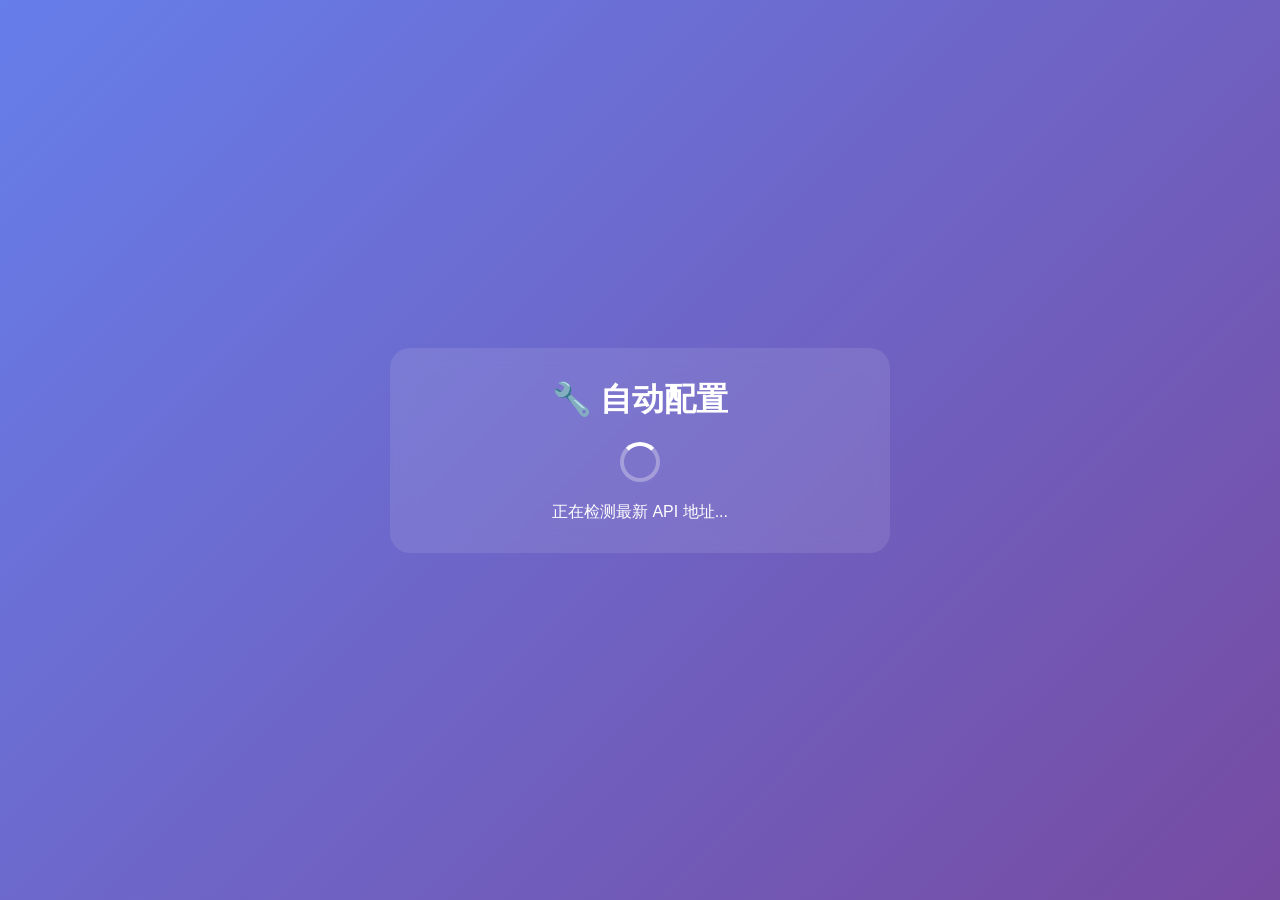
<file: auto-config.html>
<!DOCTYPE html>
<html lang="zh-CN">
<head>
  <meta charset="UTF-8">
  <meta name="viewport" content="width=device-width, initial-scale=1.0">
  <title>斗地主 - 自动配置</title>
  <script src="https://telegram.org/js/telegram-web-app.js"></script>
  <style>
    * { margin: 0; padding: 0; box-sizing: border-box; }
    body {
      font-family: -apple-system, BlinkMacSystemFont, 'Segoe UI', Roboto, sans-serif;
      background: linear-gradient(135deg, #667eea 0%, #764ba2 100%);
      min-height: 100vh;
      display: flex;
      align-items: center;
      justify-content: center;
      color: white;
      padding: 20px;
    }
    .container {
      background: rgba(255,255,255,0.1);
      padding: 30px;
      border-radius: 20px;
      backdrop-filter: blur(10px);
      max-width: 500px;
      width: 100%;
      text-align: center;
    }
    h1 { margin-bottom: 20px; }
    .status {
      background: rgba(0,0,0,0.3);
      padding: 20px;
      border-radius: 10px;
      margin: 20px 0;
      font-size: 14px;
    }
    .loader {
      width: 40px;
      height: 40px;
      border: 4px solid rgba(255,255,255,0.3);
      border-top-color: white;
      border-radius: 50%;
      animation: spin 1s linear infinite;
      margin: 20px auto;
    }
    @keyframes spin {
      to { transform: rotate(360deg); }
    }
    .btn {
      width: 100%;
      padding: 15px;
      border: none;
      border-radius: 10px;
      font-size: 16px;
      font-weight: bold;
      cursor: pointer;
      margin: 10px 0;
    }
    .btn-success {
      background: linear-gradient(135deg, #11998e 0%, #38ef7d 100%);
      color: white;
    }
    .btn-secondary {
      background: rgba(255,255,255,0.2);
      color: white;
    }
    .success { color: #4ade80; font-size: 18px; margin: 15px 0; }
    .error { color: #f87171; font-size: 14px; margin: 15px 0; }
    .api-url {
      font-family: monospace;
      background: rgba(0,0,0,0.3);
      padding: 10px;
      border-radius: 5px;
      word-break: break-all;
      margin: 10px 0;
      font-size: 12px;
    }
  </style>
</head>
<body>
  <div class="container">
    <h1>🔧 自动配置</h1>
    
    <div id="loading">
      <div class="loader"></div>
      <p>正在检测最新 API 地址...</p>
    </div>
    
    <div id="result" style="display:none;">
      <div class="status">
        <p>当前 API 地址：</p>
        <p class="api-url" id="api-url">加载中...</p>
      </div>
      
      <div id="test-status"></div>
      
      <button class="btn btn-success" id="start-btn" onclick="startGame()" style="display:none;">
        🎮 开始游戏
      </button>
      
      <button class="btn btn-secondary" onclick="retry()">🔄 重新检测</button>
    </div>
  </div>
  
  <script>
    const tg = window.Telegram.WebApp;
    tg.ready();
    tg.expand();
    
    // 可能的 API 地址列表
    const possibleApis = [
      'https://period-zip-homepage-purchased.trycloudflare.com/api/bot-game',
      'https://generates-tourism-sent-installed.trycloudflare.com/api/bot-game',
      'https://westminster-flows-construction-happened.trycloudflare.com/api/bot-game'
    ];
    
    let currentApi = null;
    
    async function detectApi() {
      document.getElementById('loading').style.display = 'block';
      document.getElementById('result').style.display = 'none';
      
      // 先尝试 localStorage 中保存的地址
      const savedApi = localStorage.getItem('ddz_api_endpoint');
      if (savedApi) {
        console.log('尝试保存的地址:', savedApi);
        const success = await testApi(savedApi);
        if (success) {
          showResult(savedApi, true);
          return;
        }
      }
      
      // 依次测试可能的地址
      for (const api of possibleApis) {
        console.log('测试地址:', api);
        const success = await testApi(api);
        if (success) {
          showResult(api, true);
          return;
        }
      }
      
      // 所有地址都失败
      showResult(null, false);
    }
    
    async function testApi(apiUrl) {
      try {
        const response = await fetch(apiUrl, {
          method: 'POST',
          headers: { 'Content-Type': 'application/json' },
          body: JSON.stringify({
            action: 'create_multiplayer_room',
            user: { id: tg.initDataUnsafe?.user?.id || 123456 }
          })
        });
        
        const result = await response.json();
        console.log('测试结果:', result);
        
        if (result.success) {
          currentApi = apiUrl;
          localStorage.setItem('ddz_api_endpoint', apiUrl);
          return true;
        }
      } catch (error) {
        console.log('测试失败:', error.message);
      }
      return false;
    }
    
    function showResult(api, success) {
      document.getElementById('loading').style.display = 'none';
      document.getElementById('result').style.display = 'block';
      
      const urlEl = document.getElementById('api-url');
      const testEl = document.getElementById('test-status');
      const startBtn = document.getElementById('start-btn');
      
      if (success && api) {
        urlEl.textContent = api;
        testEl.innerHTML = '<p class="success">✅ API 连接成功！</p>';
        startBtn.style.display = 'block';
      } else {
        urlEl.textContent = '未找到可用的 API 地址';
        testEl.innerHTML = '<p class="error">❌ 所有地址都无法连接<br><br>请运行命令获取最新地址：<br><code style="background:rgba(0,0,0,0.3);padding:5px;border-radius:5px;display:block;margin:10px 0;">journalctl -u cloudflared-tunnel --no-pager | grep trycloudflare.com | tail -1</code></p>';
        startBtn.style.display = 'none';
      }
    }
    
    function startGame() {
      // 跳转到主页面
      window.location.href = 'index.html';
    }
    
    function retry() {
      detectApi();
    }
    
    // 页面加载时自动检测
    detectApi();
  </script>
</body>
</html>
</file>
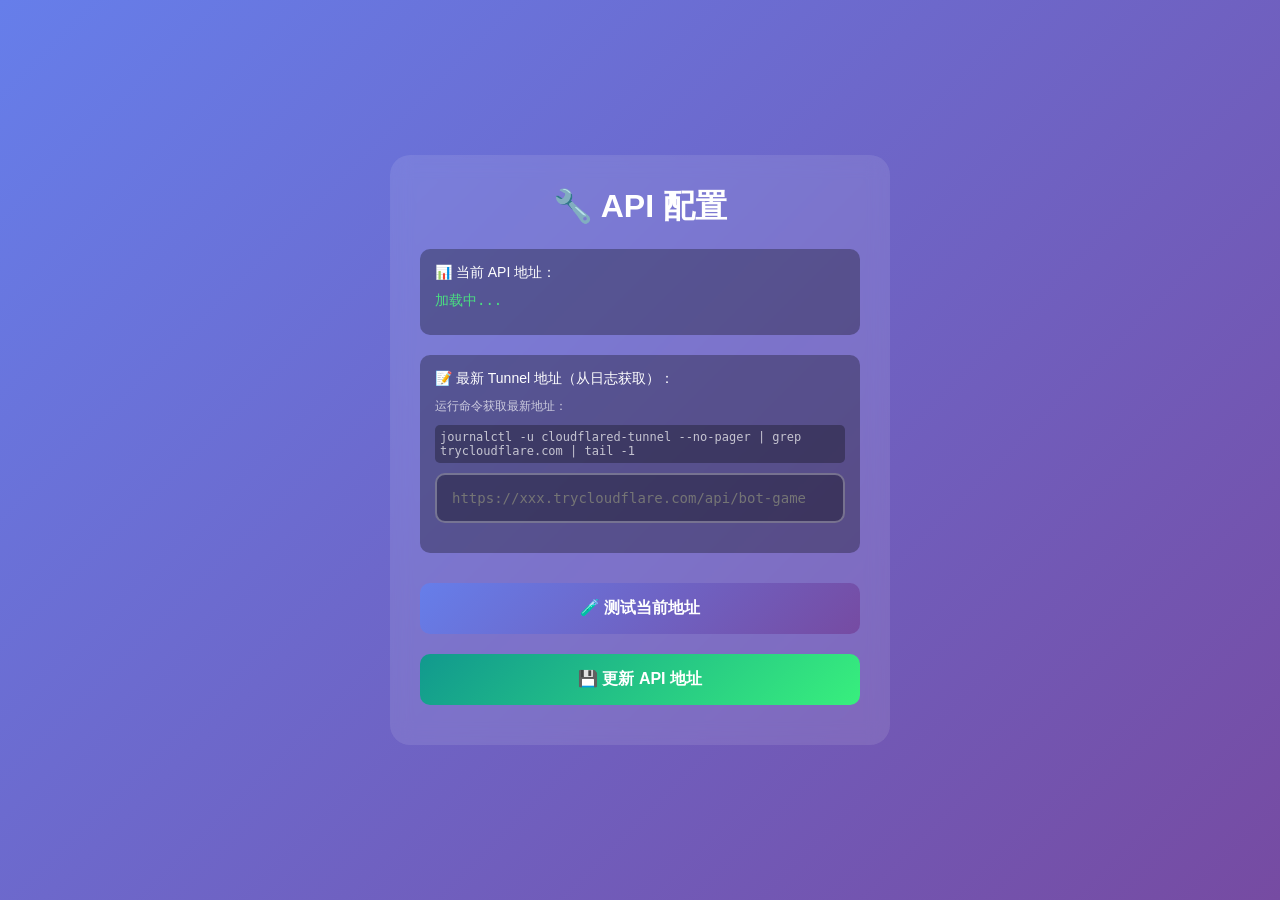
<file: config.html>
<!DOCTYPE html>
<html lang="zh-CN">
<head>
  <meta charset="UTF-8">
  <meta name="viewport" content="width=device-width, initial-scale=1.0">
  <title>斗地主 - API 配置</title>
  <script src="https://telegram.org/js/telegram-web-app.js"></script>
  <style>
    * { margin: 0; padding: 0; box-sizing: border-box; }
    body {
      font-family: -apple-system, BlinkMacSystemFont, 'Segoe UI', Roboto, sans-serif;
      background: linear-gradient(135deg, #667eea 0%, #764ba2 100%);
      min-height: 100vh;
      display: flex;
      align-items: center;
      justify-content: center;
      color: white;
      padding: 20px;
    }
    .container {
      background: rgba(255,255,255,0.1);
      padding: 30px;
      border-radius: 20px;
      backdrop-filter: blur(10px);
      max-width: 500px;
      width: 100%;
    }
    h1 { margin-bottom: 20px; text-align: center; }
    .info {
      background: rgba(0,0,0,0.3);
      padding: 15px;
      border-radius: 10px;
      margin-bottom: 20px;
      font-size: 14px;
    }
    .current {
      color: #4ade80;
      word-break: break-all;
      margin: 10px 0;
      font-family: monospace;
    }
    input {
      width: 100%;
      padding: 15px;
      border: 2px solid rgba(255,255,255,0.3);
      border-radius: 10px;
      background: rgba(0,0,0,0.3);
      color: white;
      font-size: 14px;
      margin-bottom: 15px;
      font-family: monospace;
    }
    input:focus {
      outline: none;
      border-color: #4ade80;
    }
    .btn {
      width: 100%;
      padding: 15px;
      border: none;
      border-radius: 10px;
      font-size: 16px;
      font-weight: bold;
      cursor: pointer;
      margin: 10px 0;
    }
    .btn-primary {
      background: linear-gradient(135deg, #667eea 0%, #764ba2 100%);
      color: white;
    }
    .btn-success {
      background: linear-gradient(135deg, #11998e 0%, #38ef7d 100%);
      color: white;
    }
    .test-result {
      margin-top: 15px;
      padding: 15px;
      border-radius: 10px;
      font-size: 14px;
    }
    .success { background: rgba(74, 222, 128, 0.3); }
    .error { background: rgba(248, 113, 113, 0.3); }
  </style>
</head>
<body>
  <div class="container">
    <h1>🔧 API 配置</h1>
    
    <div class="info">
      <p>📊 当前 API 地址：</p>
      <p class="current" id="current-api">加载中...</p>
    </div>
    
    <div class="info">
      <p>📝 最新 Tunnel 地址（从日志获取）：</p>
      <p style="font-size:12px;color:rgba(255,255,255,0.7);margin:10px 0;">
        运行命令获取最新地址：<br>
        <code style="background:rgba(0,0,0,0.3);padding:5px;border-radius:5px;display:block;margin:10px 0;">
          journalctl -u cloudflared-tunnel --no-pager | grep trycloudflare.com | tail -1
        </code>
      </p>
      <input type="text" id="new-api" placeholder="https://xxx.trycloudflare.com/api/bot-game" />
    </div>
    
    <button class="btn btn-primary" onclick="testCurrent()">🧪 测试当前地址</button>
    <button class="btn btn-success" onclick="updateApi()">💾 更新 API 地址</button>
    
    <div id="test-result"></div>
  </div>
  
  <script>
    const tg = window.Telegram.WebApp;
    tg.ready();
    tg.expand();
    
    // 从 localStorage 加载 API 地址
    let currentApi = localStorage.getItem('ddz_api_endpoint') || 'https://period-zip-homepage-purchased.trycloudflare.com/api/bot-game';
    
    document.getElementById('current-api').textContent = currentApi;
    
    async function testCurrent() {
      const resultDiv = document.getElementById('test-result');
      resultDiv.className = 'test-result';
      resultDiv.textContent = '🔄 测试中...';
      
      try {
        const response = await fetch(currentApi, {
          method: 'POST',
          headers: { 'Content-Type': 'application/json' },
          body: JSON.stringify({
            action: 'create_multiplayer_room',
            user: { id: tg.initDataUnsafe?.user?.id || 123456 }
          })
        });
        
        const result = await response.json();
        console.log('测试结果:', result);
        
        if (result.success) {
          resultDiv.className = 'test-result success';
          resultDiv.innerHTML = `
            ✅ 测试成功！<br>
            房间号：<strong>${result.roomId}</strong><br>
            玩家数：${result.player_count}/${result.max_players}
          `;
        } else {
          resultDiv.className = 'test-result error';
          resultDiv.textContent = `❌ 测试失败：${result.error}`;
        }
      } catch (error) {
        resultDiv.className = 'test-result error';
        resultDiv.textContent = `❌ 连接失败：${error.message}`;
      }
    }
    
    function updateApi() {
      const newApi = document.getElementById('new-api').value.trim();
      
      if (!newApi) {
        alert('请输入新的 API 地址');
        return;
      }
      
      if (!newApi.includes('trycloudflare.com')) {
        alert('地址必须包含 trycloudflare.com');
        return;
      }
      
      localStorage.setItem('ddz_api_endpoint', newApi);
      currentApi = newApi;
      document.getElementById('current-api').textContent = newApi;
      
      alert('✅ API 地址已更新！\n\n请刷新页面或重新打开 Mini App');
    }
  </script>
</body>
</html>
</file>
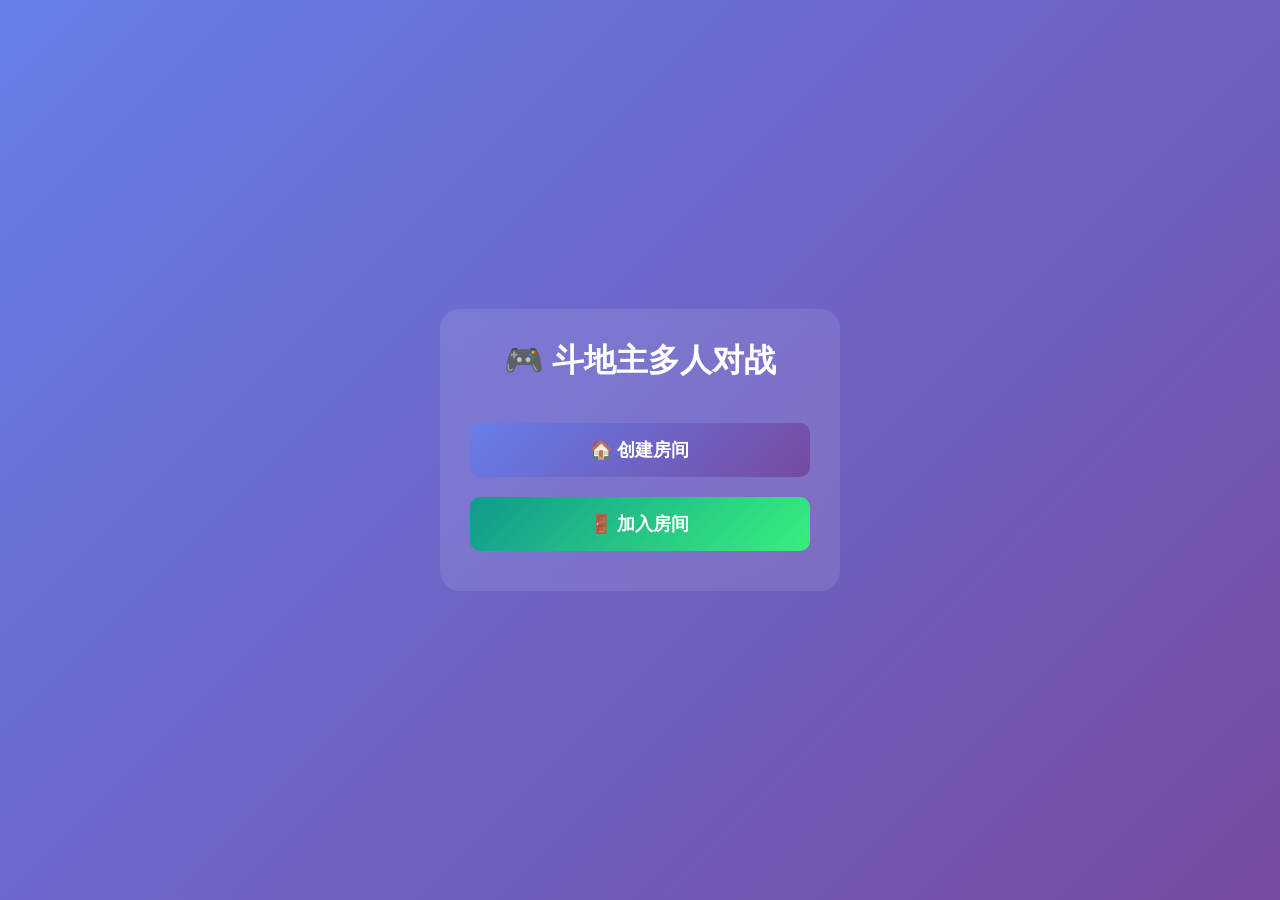
<file: simple-multiplayer.html>
<!DOCTYPE html>
<html lang="zh-CN">
<head>
  <meta charset="UTF-8">
  <meta name="viewport" content="width=device-width, initial-scale=1.0">
  <title>斗地主多人对战 - 简单版</title>
  <script src="https://telegram.org/js/telegram-web-app.js"></script>
  <style>
    * { margin: 0; padding: 0; box-sizing: border-box; }
    body {
      font-family: -apple-system, BlinkMacSystemFont, 'Segoe UI', Roboto, sans-serif;
      background: linear-gradient(135deg, #667eea 0%, #764ba2 100%);
      min-height: 100vh;
      display: flex;
      flex-direction: column;
      align-items: center;
      justify-content: center;
      color: white;
      padding: 20px;
    }
    .container {
      background: rgba(255,255,255,0.1);
      padding: 30px;
      border-radius: 20px;
      backdrop-filter: blur(10px);
      max-width: 400px;
      width: 100%;
      text-align: center;
    }
    h1 { margin-bottom: 30px; }
    .btn {
      width: 100%;
      padding: 15px;
      margin: 10px 0;
      border: none;
      border-radius: 10px;
      font-size: 18px;
      font-weight: bold;
      cursor: pointer;
      transition: transform 0.2s;
    }
    .btn:active { transform: scale(0.98); }
    .btn-primary {
      background: linear-gradient(135deg, #667eea 0%, #764ba2 100%);
      color: white;
    }
    .btn-success {
      background: linear-gradient(135deg, #11998e 0%, #38ef7d 100%);
      color: white;
    }
    .room-info {
      background: rgba(0,0,0,0.3);
      padding: 20px;
      border-radius: 10px;
      margin: 20px 0;
    }
    .room-code {
      font-size: 32px;
      font-weight: bold;
      color: #ffd700;
      letter-spacing: 5px;
      margin: 10px 0;
    }
    .status {
      font-size: 14px;
      color: rgba(255,255,255,0.8);
    }
  </style>
</head>
<body>
  <div class="container">
    <h1 id="title">🎮 斗地主多人对战</h1>
    
    <div id="lobby">
      <button class="btn btn-primary" onclick="createRoom()">
        🏠 创建房间
      </button>
      
      <button class="btn btn-success" onclick="showJoinRoom()">
        🚪 加入房间
      </button>
    </div>
    
    <div id="create-room" style="display:none;">
      <div class="room-info">
        <p>房间号</p>
        <div class="room-code" id="room-code">A1B2C3</div>
        <p class="status" id="room-status">等待玩家加入... 1/3</p>
      </div>
      
      <button class="btn btn-success" onclick="shareRoom()">
        📤 分享房间
      </button>
      
      <button class="btn btn-primary" onclick="startGame()" id="start-btn" disabled style="opacity:0.5;">
        🎮 开始游戏
      </button>
    </div>
    
    <div id="join-room" style="display:none;">
      <input type="text" id="join-code" maxlength="6" placeholder="输入 6 位房间号" 
             style="width:100%;padding:15px;font-size:20px;text-align:center;letter-spacing:3px;border:2px solid rgba(255,255,255,0.3);border-radius:10px;background:rgba(0,0,0,0.3);color:white;margin:20px 0;" />
      
      <button class="btn btn-success" onclick="joinRoom()">
        🚪 加入房间
      </button>
    </div>
  </div>
  
  <script>
    const tg = window.Telegram.WebApp;
    tg.ready();
    tg.expand();
    
    const user = tg.initDataUnsafe?.user || {};
    const userId = user.id || 123456;
    const username = user.first_name || '玩家';
    
    let currentRoom = null;
    
    function createRoom() {
      // 生成随机房间号
      const roomCode = generateRoomCode();
      currentRoom = {
        id: roomCode,
        owner: userId,
        players: [userId],
        status: 'waiting'
      };
      
      document.getElementById('lobby').style.display = 'none';
      document.getElementById('create-room').style.display = 'block';
      document.getElementById('room-code').textContent = roomCode;
      
      // 模拟玩家加入
      setTimeout(() => {
        document.getElementById('room-status').textContent = '等待玩家加入... 2/3';
      }, 2000);
      
      setTimeout(() => {
        document.getElementById('room-status').textContent = '等待玩家加入... 3/3';
        document.getElementById('start-btn').disabled = false;
        document.getElementById('start-btn').style.opacity = '1';
      }, 4000);
    }
    
    function showJoinRoom() {
      document.getElementById('lobby').style.display = 'none';
      document.getElementById('join-room').style.display = 'block';
    }
    
    function joinRoom() {
      const code = document.getElementById('join-code').value.toUpperCase();
      if (code.length !== 6) {
        alert('请输入 6 位房间号');
        return;
      }
      
      currentRoom = {
        id: code,
        owner: 0,
        players: [userId],
        status: 'waiting'
      };
      
      document.getElementById('join-room').style.display = 'none';
      document.getElementById('create-room').style.display = 'block';
      document.getElementById('room-code').textContent = code;
      document.getElementById('room-status').textContent = '等待玩家加入... 1/3';
      
      // 模拟玩家加入
      setTimeout(() => {
        document.getElementById('room-status').textContent = '等待玩家加入... 2/3';
      }, 2000);
      
      setTimeout(() => {
        document.getElementById('room-status').textContent = '等待玩家加入... 3/3';
        document.getElementById('start-btn').disabled = false;
        document.getElementById('start-btn').style.opacity = '1';
      }, 4000);
    }
    
    function shareRoom() {
      const text = `快来一起玩斗地主！房间号：${currentRoom.id}`;
      tg.shareUrl(text);
    }
    
    function startGame() {
      alert('游戏开始！\n房间号：' + currentRoom.id);
      // TODO: 跳转到游戏界面
    }
    
    function generateRoomCode() {
      const chars = 'ABCDEFGHJKLMNPQRSTUVWXYZ23456789';
      let code = '';
      for (let i = 0; i < 6; i++) {
        code += chars.charAt(Math.floor(Math.random() * chars.length));
      }
      return code;
    }
  </script>
</body>
</html>
</file>
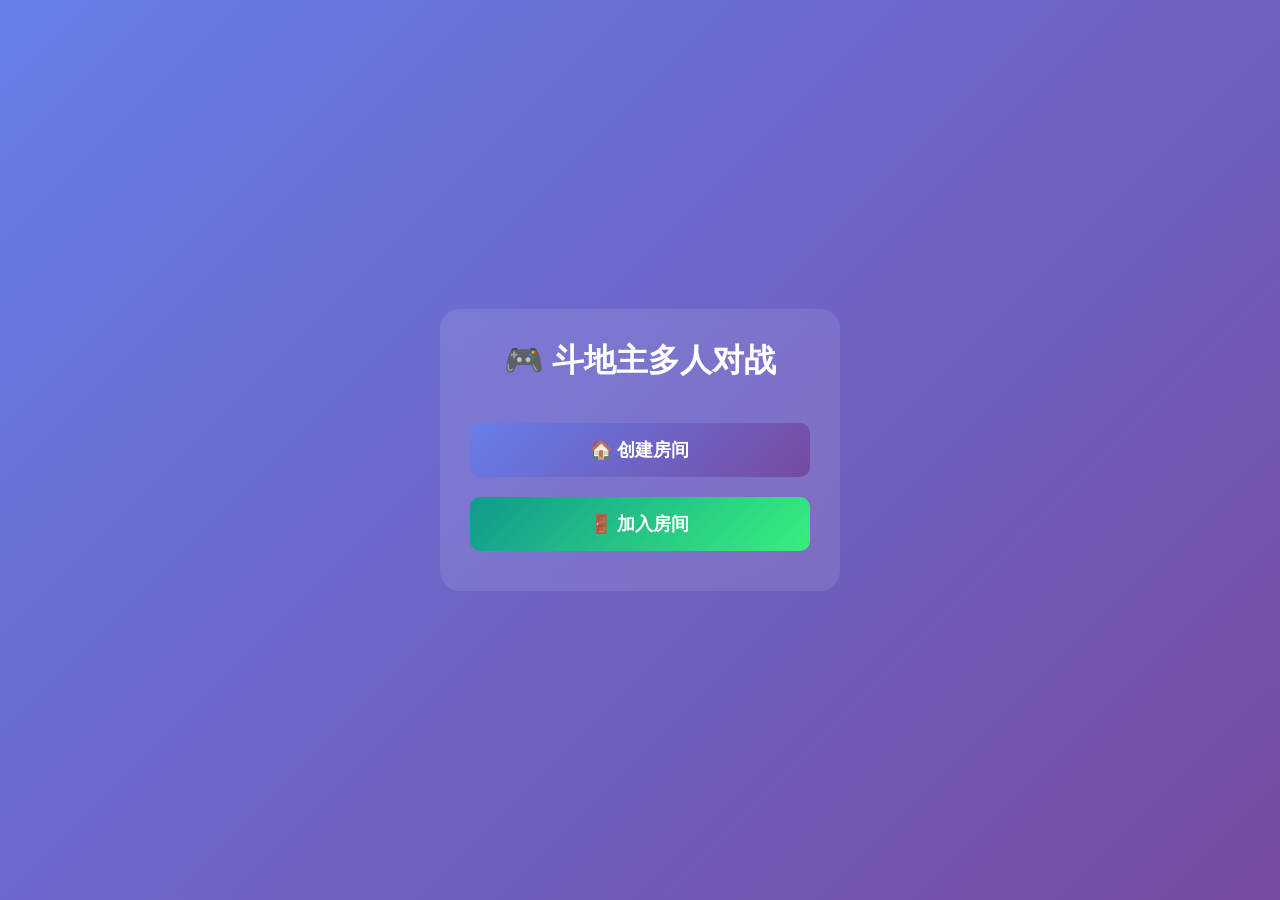
<file: standalone.html>
<!DOCTYPE html>
<html lang="zh-CN">
<head>
  <meta charset="UTF-8">
  <meta name="viewport" content="width=device-width, initial-scale=1.0">
  <title>斗地主多人对战</title>
  <script src="https://telegram.org/js/telegram-web-app.js"></script>
  <style>
    * { margin: 0; padding: 0; box-sizing: border-box; }
    body {
      font-family: -apple-system, BlinkMacSystemFont, 'Segoe UI', Roboto, sans-serif;
      background: linear-gradient(135deg, #667eea 0%, #764ba2 100%);
      min-height: 100vh;
      display: flex;
      flex-direction: column;
      align-items: center;
      justify-content: center;
      color: white;
      padding: 20px;
    }
    .container {
      background: rgba(255,255,255,0.1);
      padding: 30px;
      border-radius: 20px;
      backdrop-filter: blur(10px);
      max-width: 400px;
      width: 100%;
      text-align: center;
    }
    h1 { margin-bottom: 30px; }
    .btn {
      width: 100%;
      padding: 15px;
      margin: 10px 0;
      border: none;
      border-radius: 10px;
      font-size: 18px;
      font-weight: bold;
      cursor: pointer;
      transition: transform 0.2s;
    }
    .btn:active { transform: scale(0.98); }
    .btn-primary {
      background: linear-gradient(135deg, #667eea 0%, #764ba2 100%);
      color: white;
    }
    .btn-success {
      background: linear-gradient(135deg, #11998e 0%, #38ef7d 100%);
      color: white;
    }
    .room-info {
      background: rgba(0,0,0,0.3);
      padding: 20px;
      border-radius: 10px;
      margin: 20px 0;
    }
    .room-code {
      font-size: 32px;
      font-weight: bold;
      color: #ffd700;
      letter-spacing: 5px;
      margin: 10px 0;
    }
    .status { font-size: 14px; color: rgba(255,255,255,0.8); }
    .loader {
      width: 40px; height: 40px;
      border: 4px solid rgba(255,255,255,0.3);
      border-top-color: white;
      border-radius: 50%;
      animation: spin 1s linear infinite;
      margin: 20px auto;
    }
    @keyframes spin { to { transform: rotate(360deg); } }
    .error {
      background: rgba(248,113,113,0.3);
      padding: 15px;
      border-radius: 10px;
      margin: 20px 0;
      color: #f87171;
    }
  </style>
</head>
<body>
  <div class="container">
    <h1>🎮 斗地主多人对战</h1>
    
    <div id="lobby">
      <button class="btn btn-primary" onclick="createRoom()">
        🏠 创建房间
      </button>
      
      <button class="btn btn-success" onclick="showJoinRoom()">
        🚪 加入房间
      </button>
    </div>
    
    <div id="loading" style="display:none;">
      <div class="loader"></div>
      <p>正在创建房间...</p>
    </div>
    
    <div id="create-room" style="display:none;">
      <div class="room-info">
        <p>房间号</p>
        <div class="room-code" id="room-code">----</div>
        <p class="status" id="room-status">等待玩家加入... 1/3</p>
      </div>
      
      <button class="btn btn-success" onclick="shareRoom()">
        📤 分享房间
      </button>
    </div>
    
    <div id="join-room" style="display:none;">
      <input type="text" id="join-code" maxlength="6" placeholder="输入 6 位房间号" 
             style="width:100%;padding:15px;font-size:20px;text-align:center;letter-spacing:3px;border:2px solid rgba(255,255,255,0.3);border-radius:10px;background:rgba(0,0,0,0.3);color:white;margin:20px 0;" />
      
      <button class="btn btn-success" onclick="joinRoom()">
        🚪 加入房间
      </button>
    </div>
    
    <div id="error" style="display:none;">
      <div class="error">
        <p>❌ 连接失败</p>
        <p id="error-msg" style="margin-top:10px;font-size:14px;"></p>
      </div>
      
      <button class="btn btn-primary" onclick="location.reload()">
        🔄 重试
      </button>
    </div>
  </div>
  
  <script>
    // API 地址（硬编码最新版本）
    const API_ENDPOINT = 'https://period-zip-homepage-purchased.trycloudflare.com/api/bot-game';
    
    const tg = window.Telegram.WebApp;
    tg.ready();
    tg.expand();
    
    const user = tg.initDataUnsafe?.user || {};
    const userId = user.id || 123456;
    const username = user.first_name || '玩家';
    
    let currentRoom = null;
    
    async function createRoom() {
      console.log('🏠 创建房间');
      document.getElementById('lobby').style.display = 'none';
      document.getElementById('loading').style.display = 'block';
      
      try {
        const response = await fetch(API_ENDPOINT, {
          method: 'POST',
          headers: { 'Content-Type': 'application/json' },
          body: JSON.stringify({
            action: 'create_multiplayer_room',
            user: { id: userId, username }
          })
        });
        
        const result = await response.json();
        console.log('创建房间结果:', result);
        
        if (result.success) {
          currentRoom = result;
          document.getElementById('loading').style.display = 'none';
          document.getElementById('create-room').style.display = 'block';
          document.getElementById('room-code').textContent = result.roomId;
          
          // 模拟玩家加入
          setTimeout(() => {
            document.getElementById('room-status').textContent = '等待玩家加入... 2/3';
          }, 3000);
          
          setTimeout(() => {
            document.getElementById('room-status').textContent = '房间已满！准备开始游戏...';
          }, 6000);
        } else {
          showError(result.error || '创建失败');
        }
      } catch (error) {
        console.error('创建房间失败:', error);
        showError(error.message || '网络错误');
      }
    }
    
    function showJoinRoom() {
      document.getElementById('lobby').style.display = 'none';
      document.getElementById('join-room').style.display = 'block';
    }
    
    async function joinRoom() {
      const code = document.getElementById('join-code').value.toUpperCase();
      
      if (!code || code.length !== 6) {
        alert('请输入 6 位房间号');
        return;
      }
      
      document.getElementById('join-room').style.display = 'none';
      document.getElementById('loading').style.display = 'block';
      
      try {
        const response = await fetch(API_ENDPOINT, {
          method: 'POST',
          headers: { 'Content-Type': 'application/json' },
          body: JSON.stringify({
            action: 'join_multiplayer_room',
            user: { id: userId, username },
            data: { roomId: code }
          })
        });
        
        const result = await response.json();
        console.log('加入房间结果:', result);
        
        if (result.success) {
          currentRoom = result;
          document.getElementById('loading').style.display = 'none';
          document.getElementById('create-room').style.display = 'block';
          document.getElementById('room-code').textContent = code;
          document.getElementById('room-status').textContent = `玩家：${result.player_count}/3`;
        } else {
          showError(result.error || '加入失败');
        }
      } catch (error) {
        console.error('加入房间失败:', error);
        showError(error.message || '网络错误');
      }
    }
    
    function showError(msg) {
      document.getElementById('lobby').style.display = 'none';
      document.getElementById('error').style.display = 'block';
      document.getElementById('error-msg').textContent = msg;
    }
    
    function shareRoom() {
      if (currentRoom && currentRoom.roomId) {
        tg.shareUrl(`快来一起玩斗地主！房间号：${currentRoom.roomId}`);
      }
    }
  </script>
</body>
</html>
</file>
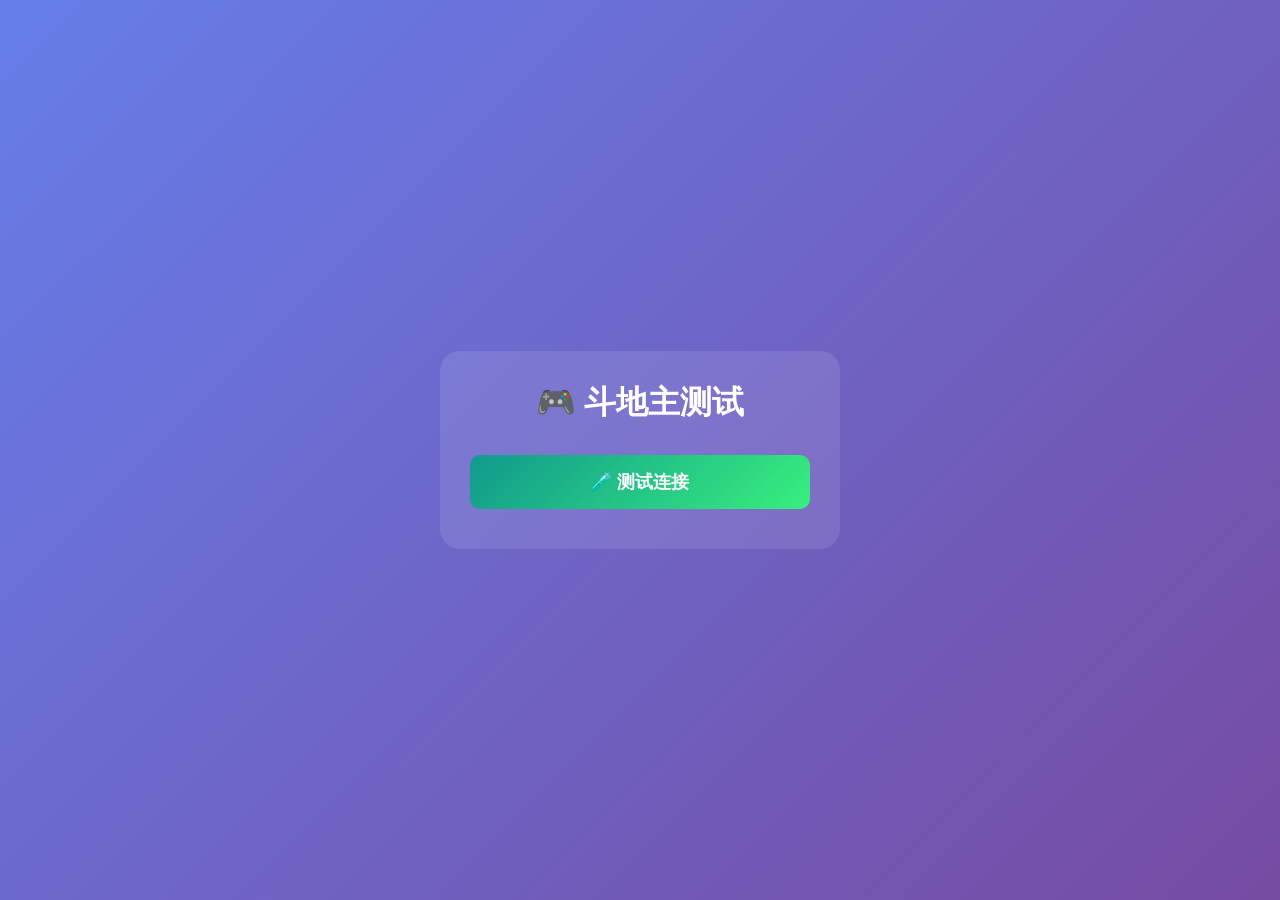
<file: test-api.html>
<!DOCTYPE html>
<html lang="zh-CN">
<head>
  <meta charset="UTF-8">
  <meta name="viewport" content="width=device-width, initial-scale=1.0">
  <title>斗地主 - 测试</title>
  <style>
    * { margin: 0; padding: 0; box-sizing: border-box; }
    body {
      font-family: sans-serif;
      background: linear-gradient(135deg, #667eea, #764ba2);
      min-height: 100vh;
      display: flex;
      align-items: center;
      justify-content: center;
      color: white;
      padding: 20px;
    }
    .container {
      background: rgba(255,255,255,0.1);
      padding: 30px;
      border-radius: 20px;
      max-width: 400px;
      width: 100%;
      text-align: center;
    }
    h1 { margin-bottom: 20px; }
    .btn {
      width: 100%;
      padding: 15px;
      margin: 10px 0;
      border: none;
      border-radius: 10px;
      font-size: 18px;
      font-weight: bold;
      cursor: pointer;
      background: linear-gradient(135deg, #11998e, #38ef7d);
      color: white;
    }
    .loader {
      width: 40px; height: 40px;
      border: 4px solid rgba(255,255,255,0.3);
      border-top-color: white;
      border-radius: 50%;
      animation: spin 1s linear infinite;
      margin: 20px auto;
    }
    @keyframes spin { to { transform: rotate(360deg); } }
    .room-code {
      font-size: 32px;
      font-weight: bold;
      color: #ffd700;
      margin: 15px 0;
    }
    .error {
      background: rgba(248,113,113,0.3);
      padding: 15px;
      border-radius: 10px;
      margin: 20px 0;
    }
  </style>
</head>
<body>
  <div class="container">
    <h1>🎮 斗地主测试</h1>
    
    <button class="btn" onclick="test()">🧪 测试连接</button>
    
    <div id="result" style="display:none; margin-top:20px;">
      <div class="loader"></div>
      <p>测试中...</p>
    </div>
    
    <div id="success" style="display:none; margin-top:20px;">
      <div style="background:rgba(74,222,128,0.3);padding:20px;border-radius:10px;">
        <p style="font-size:24px;">✅ 成功！</p>
        <p class="room-code" id="room-code"></p>
        <p>玩家：<span id="player-count"></span>/3</p>
      </div>
    </div>
    
    <div id="error" style="display:none; margin-top:20px;">
      <div class="error">
        <p>❌ 失败</p>
        <p id="error-msg" style="margin-top:10px;font-size:14px;"></p>
      </div>
    </div>
  </div>
  
  <script>
    const API = 'https://period-zip-homepage-purchased.trycloudflare.com/api/bot-game';
    
    async function test() {
      document.getElementById('result').style.display = 'block';
      document.getElementById('success').style.display = 'none';
      document.getElementById('error').style.display = 'none';
      
      try {
        console.log('开始测试 API 连接...');
        const response = await fetch(API, {
          method: 'POST',
          headers: { 'Content-Type': 'application/json' },
          body: JSON.stringify({
            action: 'create_multiplayer_room',
            user: { id: 1957922236, username: '测试用户' }
          })
        });
        
        console.log('HTTP 状态:', response.status);
        const result = await response.json();
        console.log('响应结果:', result);
        
        if (result.success) {
          document.getElementById('result').style.display = 'none';
          document.getElementById('success').style.display = 'block';
          document.getElementById('room-code').textContent = result.roomId;
          document.getElementById('player-count').textContent = result.player_count;
        } else {
          showError(result.error || 'API 返回失败');
        }
      } catch (error) {
        console.error('测试失败:', error);
        showError(error.message || '未知错误');
      }
    }
    
    function showError(msg) {
      document.getElementById('result').style.display = 'none';
      document.getElementById('error').style.display = 'block';
      document.getElementById('error-msg').textContent = msg;
    }
  </script>
</body>
</html>
</file>
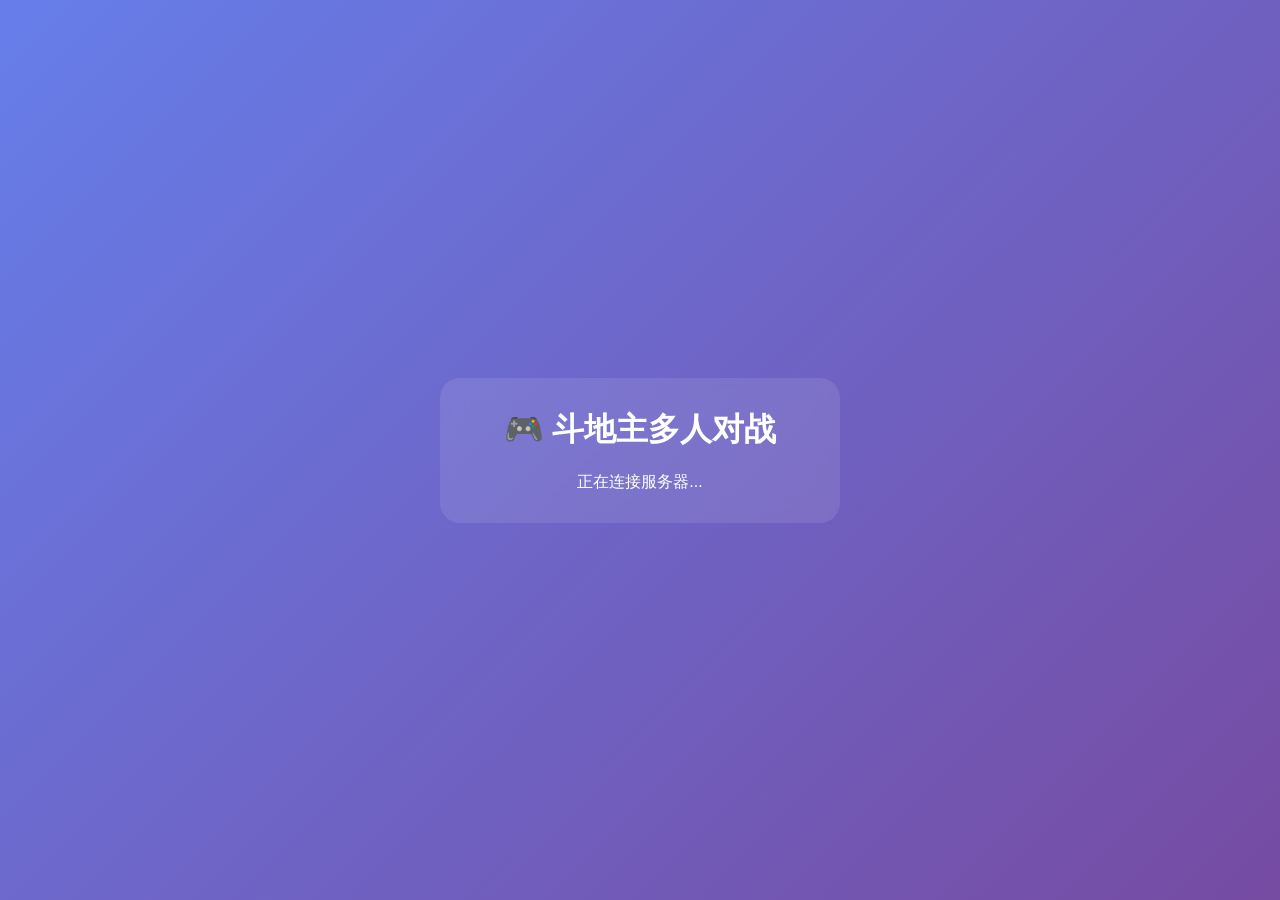
<file: test-direct.html>
<!DOCTYPE html>
<html lang="zh-CN">
<head>
  <meta charset="UTF-8">
  <meta name="viewport" content="width=device-width, initial-scale=1.0">
  <title>斗地主多人对战 - 直连版</title>
  <script src="https://telegram.org/js/telegram-web-app.js"></script>
  <style>
    * { margin: 0; padding: 0; box-sizing: border-box; }
    body {
      font-family: -apple-system, BlinkMacSystemFont, 'Segoe UI', Roboto, sans-serif;
      background: linear-gradient(135deg, #667eea 0%, #764ba2 100%);
      min-height: 100vh;
      display: flex;
      align-items: center;
      justify-content: center;
      color: white;
      padding: 20px;
    }
    .container {
      background: rgba(255,255,255,0.1);
      padding: 30px;
      border-radius: 20px;
      backdrop-filter: blur(10px);
      max-width: 400px;
      width: 100%;
      text-align: center;
    }
    h1 { margin-bottom: 20px; }
    .btn {
      width: 100%;
      padding: 15px;
      border: none;
      border-radius: 10px;
      font-size: 16px;
      font-weight: bold;
      cursor: pointer;
      margin: 10px 0;
    }
    .btn-success {
      background: linear-gradient(135deg, #11998e 0%, #38ef7d 100%);
      color: white;
    }
    .status {
      margin: 20px 0;
      padding: 15px;
      border-radius: 10px;
      background: rgba(0,0,0,0.3);
    }
    .room-code {
      font-size: 32px;
      font-weight: bold;
      color: #ffd700;
      letter-spacing: 5px;
      margin: 15px 0;
    }
  </style>
</head>
<body>
  <div class="container">
    <h1>🎮 斗地主多人对战</h1>
    
    <div id="loading">
      <p>正在连接服务器...</p>
    </div>
    
    <div id="room" style="display:none;">
      <div class="status">
        <p>房间号</p>
        <div class="room-code" id="room-code">----</div>
        <p id="room-status">等待玩家加入... 1/3</p>
      </div>
      
      <button class="btn btn-success" onclick="shareRoom()">
        📤 分享房间
      </button>
    </div>
    
    <div id="error" style="display:none;">
      <div class="status" style="background:rgba(248,113,113,0.3);">
        <p style="color:#f87171;">❌ 连接失败</p>
        <p id="error-msg" style="margin-top:10px;font-size:14px;"></p>
      </div>
    </div>
  </div>
  
  <script>
    const API_ENDPOINT = 'https://period-zip-homepage-purchased.trycloudflare.com/api/bot-game';
    
    async function createRoom() {
      try {
        const response = await fetch(API_ENDPOINT, {
          method: 'POST',
          headers: { 'Content-Type': 'application/json' },
          body: JSON.stringify({
            action: 'create_multiplayer_room',
            user: {
              id: window.Telegram.WebApp.initDataUnsafe?.user?.id || 123456,
              username: window.Telegram.WebApp.initDataUnsafe?.user?.first_name || '玩家'
            }
          })
        });
        
        const result = await response.json();
        console.log('创建房间结果:', result);
        
        if (result.success) {
          document.getElementById('loading').style.display = 'none';
          document.getElementById('room').style.display = 'block';
          document.getElementById('room-code').textContent = result.roomId;
          
          // 模拟玩家加入
          setTimeout(() => {
            document.getElementById('room-status').textContent = '等待玩家加入... 2/3';
          }, 3000);
          
          setTimeout(() => {
            document.getElementById('room-status').textContent = '等待玩家加入... 3/3';
          }, 6000);
        } else {
          showError(result.error || '创建失败');
        }
      } catch (error) {
        console.error('创建房间失败:', error);
        showError(error.message || '网络错误');
      }
    }
    
    function showError(msg) {
      document.getElementById('loading').style.display = 'none';
      document.getElementById('error').style.display = 'block';
      document.getElementById('error-msg').textContent = msg;
    }
    
    function shareRoom() {
      const roomCode = document.getElementById('room-code').textContent;
      window.Telegram.WebApp.shareUrl(`快来一起玩斗地主！房间号：${roomCode}`);
    }
    
    // 页面加载时创建房间
    window.Telegram.WebApp.ready();
    window.Telegram.WebApp.expand();
    createRoom();
  </script>
</body>
</html>
</file>
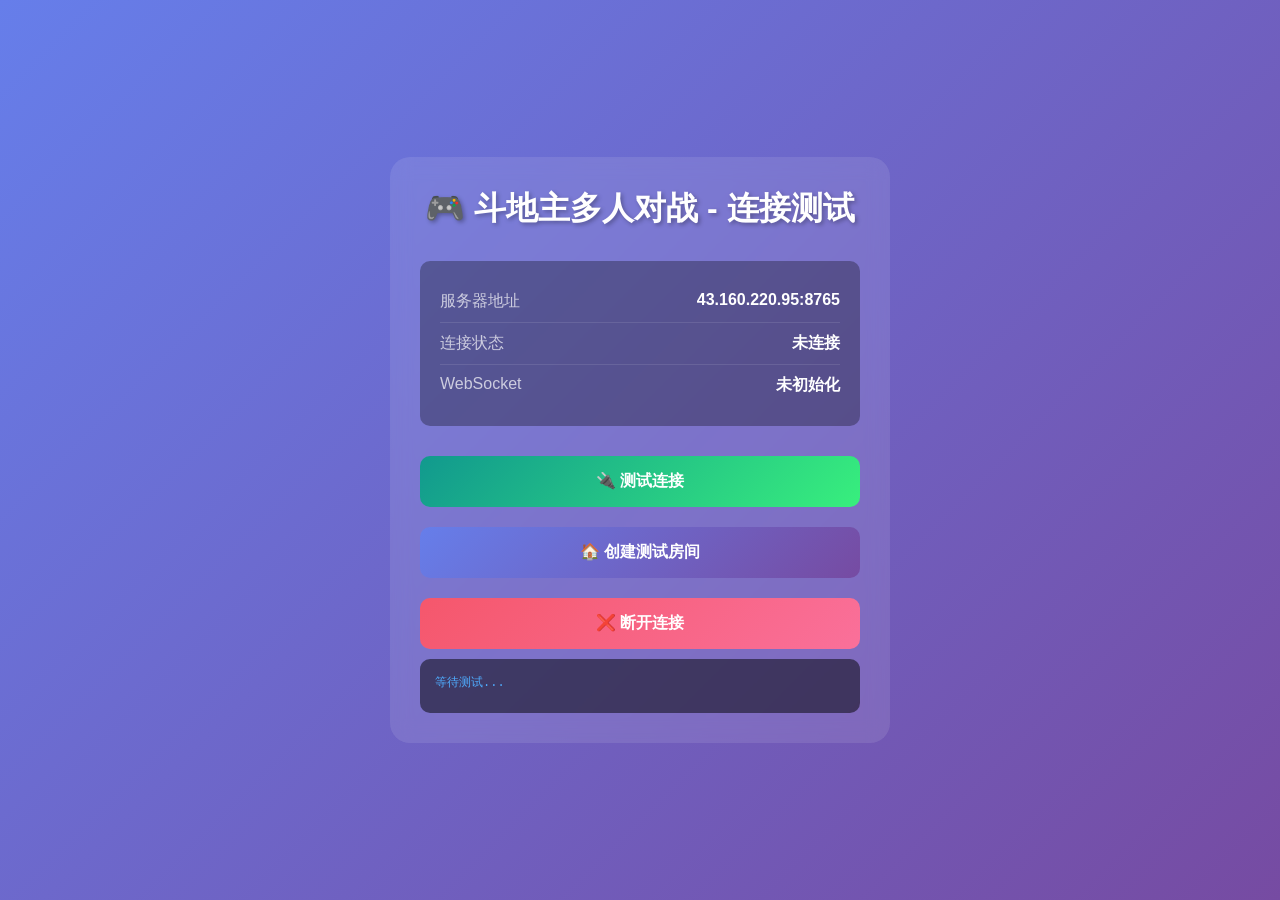
<file: test-multiplayer.html>
<!DOCTYPE html>
<html lang="zh-CN">
<head>
  <meta charset="UTF-8">
  <meta name="viewport" content="width=device-width, initial-scale=1.0">
  <title>斗地主多人对战 - 测试页面</title>
  <style>
    * { margin: 0; padding: 0; box-sizing: border-box; }
    body {
      font-family: -apple-system, BlinkMacSystemFont, 'Segoe UI', Roboto, sans-serif;
      background: linear-gradient(135deg, #667eea 0%, #764ba2 100%);
      min-height: 100vh;
      display: flex;
      flex-direction: column;
      align-items: center;
      justify-content: center;
      color: white;
      padding: 20px;
    }
    .container {
      background: rgba(255,255,255,0.1);
      padding: 30px;
      border-radius: 20px;
      backdrop-filter: blur(10px);
      max-width: 500px;
      width: 100%;
    }
    h1 {
      text-align: center;
      margin-bottom: 30px;
      text-shadow: 2px 2px 4px rgba(0,0,0,0.3);
    }
    .status {
      background: rgba(0,0,0,0.3);
      padding: 20px;
      border-radius: 10px;
      margin-bottom: 20px;
    }
    .status-item {
      display: flex;
      justify-content: space-between;
      padding: 10px 0;
      border-bottom: 1px solid rgba(255,255,255,0.1);
    }
    .status-item:last-child {
      border-bottom: none;
    }
    .status-label {
      color: rgba(255,255,255,0.7);
    }
    .status-value {
      font-weight: bold;
    }
    .status-value.success { color: #4facfe; }
    .status-value.error { color: #f5576c; }
    .status-value.warning { color: #ffd700; }
    .btn {
      width: 100%;
      padding: 15px;
      margin: 10px 0;
      border: none;
      border-radius: 10px;
      font-size: 16px;
      font-weight: bold;
      cursor: pointer;
      transition: transform 0.2s;
    }
    .btn:active { transform: scale(0.98); }
    .btn-primary {
      background: linear-gradient(135deg, #667eea 0%, #764ba2 100%);
      color: white;
    }
    .btn-success {
      background: linear-gradient(135deg, #11998e 0%, #38ef7d 100%);
      color: white;
    }
    .btn-danger {
      background: linear-gradient(135deg, #f5576c 0%, #fa709a 100%);
      color: white;
    }
    .log {
      background: rgba(0,0,0,0.5);
      padding: 15px;
      border-radius: 10px;
      max-height: 300px;
      overflow-y: auto;
      font-family: 'Courier New', monospace;
      font-size: 12px;
      line-height: 1.6;
    }
    .log-entry {
      margin-bottom: 5px;
      word-break: break-all;
    }
    .log-info { color: #4facfe; }
    .log-success { color: #4facfe; }
    .log-error { color: #f5576c; }
    .log-warning { color: #ffd700; }
  </style>
</head>
<body>
  <div class="container">
    <h1>🎮 斗地主多人对战 - 连接测试</h1>
    
    <div class="status">
      <div class="status-item">
        <span class="status-label">服务器地址</span>
        <span class="status-value" id="server-addr">43.160.220.95:8765</span>
      </div>
      <div class="status-item">
        <span class="status-label">连接状态</span>
        <span class="status-value" id="conn-status">未连接</span>
      </div>
      <div class="status-item">
        <span class="status-label">WebSocket</span>
        <span class="status-value" id="ws-status">未初始化</span>
      </div>
    </div>
    
    <button class="btn btn-success" onclick="testConnection()">
      🔌 测试连接
    </button>
    
    <button class="btn btn-primary" onclick="createTestRoom()">
      🏠 创建测试房间
    </button>
    
    <button class="btn btn-danger" onclick="disconnect()">
      ❌ 断开连接
    </button>
    
    <div class="log" id="log">
      <div class="log-entry log-info">等待测试...</div>
    </div>
  </div>
  
  <script>
    let ws = null;
    
    function log(message, type = 'info') {
      const logEl = document.getElementById('log');
      const entry = document.createElement('div');
      entry.className = `log-entry log-${type}`;
      const time = new Date().toLocaleTimeString();
      entry.textContent = `[${time}] ${message}`;
      logEl.appendChild(entry);
      logEl.scrollTop = logEl.scrollHeight;
      console.log(message);
    }
    
    function updateStatus(key, value, type = '') {
      const el = document.getElementById(key);
      if (el) {
        el.textContent = value;
        el.className = `status-value ${type}`;
      }
    }
    
    function testConnection() {
      log('开始测试连接...', 'info');
      updateStatus('conn-status', '连接中...', 'warning');
      updateStatus('ws-status', '初始化中...', 'warning');
      
      const wsUrl = 'ws://43.160.220.95:8765';
      log(`尝试连接：${wsUrl}`, 'info');
      
      try {
        ws = new WebSocket(wsUrl);
        
        ws.onopen = () => {
          log('✅ WebSocket 连接成功！', 'success');
          updateStatus('conn-status', '已连接', 'success');
          updateStatus('ws-status', '正常', 'success');
        };
        
        ws.onmessage = (event) => {
          try {
            const data = JSON.parse(event.data);
            log(`📩 收到消息：${data.type}`, 'info');
            
            if (data.type === 'room_created') {
              log(`🏠 房间创建成功：${data.room.room_id}`, 'success');
            }
          } catch (e) {
            log(`收到消息：${event.data}`, 'info');
          }
        };
        
        ws.onerror = (error) => {
          log(`❌ WebSocket 错误：${error}`, 'error');
          updateStatus('ws-status', '错误', 'error');
        };
        
        ws.onclose = () => {
          log('❌ 连接已关闭', 'warning');
          updateStatus('conn-status', '已断开', 'error');
          updateStatus('ws-status', '已关闭', 'warning');
        };
        
      } catch (e) {
        log(`❌ 创建连接失败：${e.message}`, 'error');
        updateStatus('conn-status', '失败', 'error');
        updateStatus('ws-status', '失败', 'error');
      }
      
      // 超时检测
      setTimeout(() => {
        if (ws && ws.readyState === WebSocket.CONNECTING) {
          log('⚠️ 连接超时（10 秒）', 'warning');
          log('可能原因：防火墙阻止 / 服务器未运行', 'warning');
          updateStatus('conn-status', '超时', 'error');
        }
      }, 10000);
    }
    
    function createTestRoom() {
      if (!ws || ws.readyState !== WebSocket.OPEN) {
        log('⚠️ 请先连接服务器', 'warning');
        return;
      }
      
      const userId = 'test_' + Date.now();
      const message = {
        action: 'create_room',
        user_id: userId,
        user_info: {
          username: '测试玩家',
          avatar: ''
        }
      };
      
      log(`🏠 创建房间：${JSON.stringify(message)}`, 'info');
      ws.send(JSON.stringify(message));
    }
    
    function disconnect() {
      if (ws) {
        ws.close();
        ws = null;
        log('👋 已断开连接', 'warning');
      }
    }
  </script>
</body>
</html>
</file>
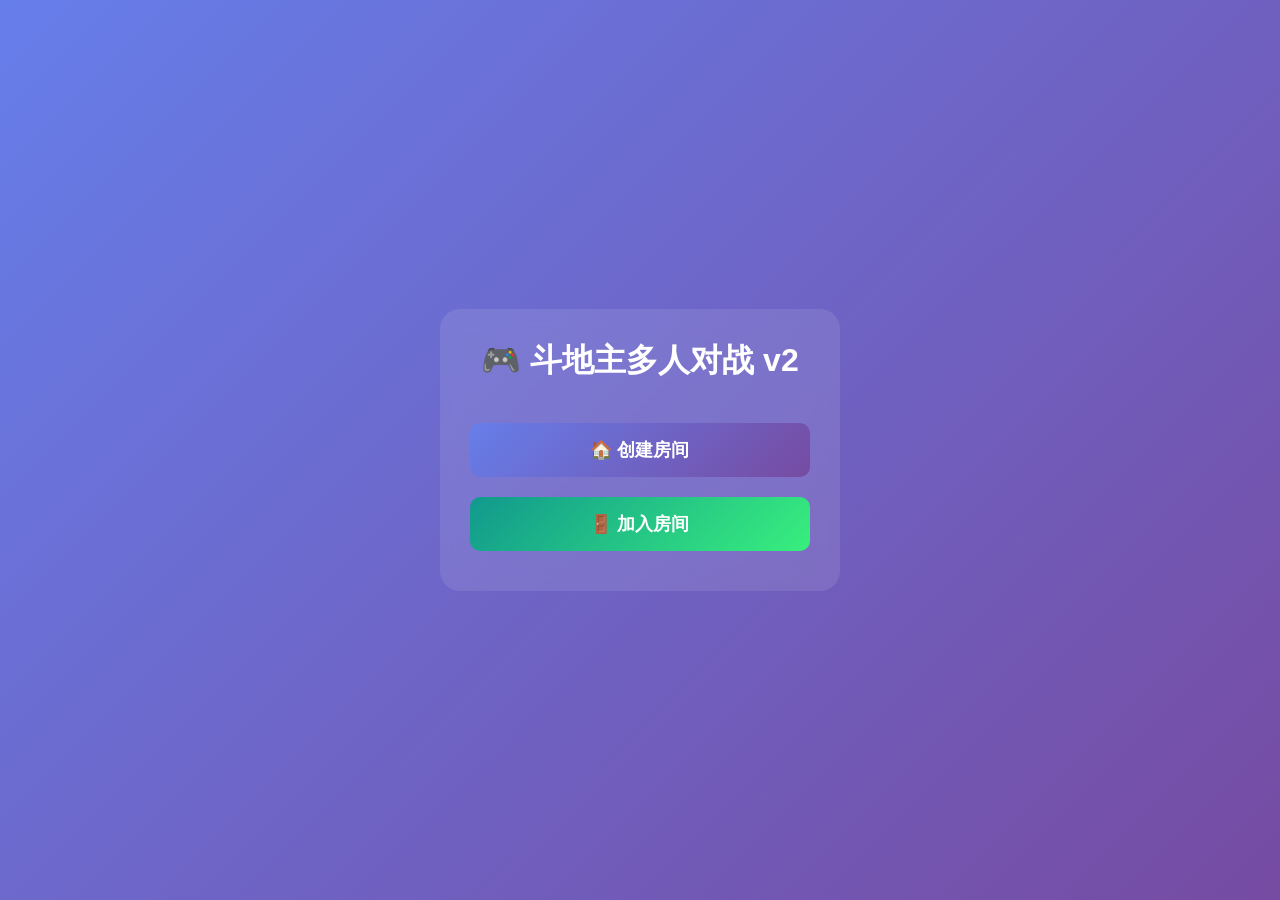
<file: v2.html>
<!DOCTYPE html>
<html lang="zh-CN">
<head>
  <meta charset="UTF-8">
  <meta name="viewport" content="width=device-width, initial-scale=1.0">
  <meta http-equiv="Cache-Control" content="no-cache, no-store, must-revalidate">
  <meta http-equiv="Pragma" content="no-cache">
  <meta http-equiv="Expires" content="0">
  <title>斗地主多人对战 v2</title>
  <script src="https://telegram.org/js/telegram-web-app.js"></script>
  <style>
    * { margin: 0; padding: 0; box-sizing: border-box; }
    body {
      font-family: -apple-system, BlinkMacSystemFont, 'Segoe UI', Roboto, sans-serif;
      background: linear-gradient(135deg, #667eea 0%, #764ba2 100%);
      min-height: 100vh;
      display: flex;
      flex-direction: column;
      align-items: center;
      justify-content: center;
      color: white;
      padding: 20px;
    }
    .container {
      background: rgba(255,255,255,0.1);
      padding: 30px;
      border-radius: 20px;
      backdrop-filter: blur(10px);
      max-width: 400px;
      width: 100%;
      text-align: center;
    }
    h1 { margin-bottom: 30px; }
    .btn {
      width: 100%;
      padding: 15px;
      margin: 10px 0;
      border: none;
      border-radius: 10px;
      font-size: 18px;
      font-weight: bold;
      cursor: pointer;
      transition: transform 0.2s;
    }
    .btn:active { transform: scale(0.98); }
    .btn-primary {
      background: linear-gradient(135deg, #667eea 0%, #764ba2 100%);
      color: white;
    }
    .btn-success {
      background: linear-gradient(135deg, #11998e 0%, #38ef7d 100%);
      color: white;
    }
    .room-info {
      background: rgba(0,0,0,0.3);
      padding: 20px;
      border-radius: 10px;
      margin: 20px 0;
    }
    .room-code {
      font-size: 32px;
      font-weight: bold;
      color: #ffd700;
      letter-spacing: 5px;
      margin: 10px 0;
    }
    .status { font-size: 14px; color: rgba(255,255,255,0.8); }
    .loader {
      width: 40px; height: 40px;
      border: 4px solid rgba(255,255,255,0.3);
      border-top-color: white;
      border-radius: 50%;
      animation: spin 1s linear infinite;
      margin: 20px auto;
    }
    @keyframes spin { to { transform: rotate(360deg); } }
    .error {
      background: rgba(248,113,113,0.3);
      padding: 15px;
      border-radius: 10px;
      margin: 20px 0;
      color: #f87171;
    }
  </style>
</head>
<body>
  <div class="container">
    <h1>🎮 斗地主多人对战 v2</h1>
    
    <div id="lobby">
      <button class="btn btn-primary" onclick="createRoom()">
        🏠 创建房间
      </button>
      
      <button class="btn btn-success" onclick="showJoinRoom()">
        🚪 加入房间
      </button>
    </div>
    
    <div id="loading" style="display:none;">
      <div class="loader"></div>
      <p>正在创建房间...</p>
    </div>
    
    <div id="create-room" style="display:none;">
      <div class="room-info">
        <p>房间号</p>
        <div class="room-code" id="room-code">----</div>
        <p class="status" id="room-status">等待玩家加入... 1/3</p>
      </div>
      
      <button class="btn btn-success" onclick="shareRoom()">
        📤 分享房间
      </button>
    </div>
    
    <div id="join-room" style="display:none;">
      <input type="text" id="join-code" maxlength="6" placeholder="输入 6 位房间号" 
             style="width:100%;padding:15px;font-size:20px;text-align:center;letter-spacing:3px;border:2px solid rgba(255,255,255,0.3);border-radius:10px;background:rgba(0,0,0,0.3);color:white;margin:20px 0;" />
      
      <button class="btn btn-success" onclick="joinRoom()">
        🚪 加入房间
      </button>
    </div>
    
    <div id="error" style="display:none;">
      <div class="error">
        <p>❌ 连接失败</p>
        <p id="error-msg" style="margin-top:10px;font-size:14px;"></p>
      </div>
      
      <button class="btn btn-primary" onclick="location.reload()">
        🔄 重试
      </button>
    </div>
  </div>
  
  <script>
    // API 地址（2026-04-14 13:26 更新）
    const API_ENDPOINT = 'https://period-zip-homepage-purchased.trycloudflare.com/api/bot-game';
    
    const tg = window.Telegram.WebApp;
    tg.ready();
    tg.expand();
    
    const user = tg.initDataUnsafe?.user || {};
    const userId = user.id || 123456;
    const username = user.first_name || '玩家';
    
    let currentRoom = null;
    
    async function createRoom() {
      console.log('🏠 创建房间');
      document.getElementById('lobby').style.display = 'none';
      document.getElementById('loading').style.display = 'block';
      
      try {
        const response = await fetch(API_ENDPOINT, {
          method: 'POST',
          headers: { 'Content-Type': 'application/json' },
          body: JSON.stringify({
            action: 'create_multiplayer_room',
            user: { id: userId, username }
          })
        });
        
        const result = await response.json();
        console.log('创建房间结果:', result);
        
        if (result.success) {
          currentRoom = result;
          document.getElementById('loading').style.display = 'none';
          document.getElementById('create-room').style.display = 'block';
          document.getElementById('room-code').textContent = result.roomId;
          
          setTimeout(() => {
            document.getElementById('room-status').textContent = '等待玩家加入... 2/3';
          }, 3000);
          
          setTimeout(() => {
            document.getElementById('room-status').textContent = '房间已满！准备开始游戏...';
          }, 6000);
        } else {
          showError(result.error || '创建失败');
        }
      } catch (error) {
        console.error('创建房间失败:', error);
        showError(error.message || '网络错误');
      }
    }
    
    function showJoinRoom() {
      document.getElementById('lobby').style.display = 'none';
      document.getElementById('join-room').style.display = 'block';
    }
    
    async function joinRoom() {
      const code = document.getElementById('join-code').value.toUpperCase();
      
      if (!code || code.length !== 6) {
        alert('请输入 6 位房间号');
        return;
      }
      
      document.getElementById('join-room').style.display = 'none';
      document.getElementById('loading').style.display = 'block';
      
      try {
        const response = await fetch(API_ENDPOINT, {
          method: 'POST',
          headers: { 'Content-Type': 'application/json' },
          body: JSON.stringify({
            action: 'join_multiplayer_room',
            user: { id: userId, username },
            data: { roomId: code }
          })
        });
        
        const result = await response.json();
        console.log('加入房间结果:', result);
        
        if (result.success) {
          currentRoom = result;
          document.getElementById('loading').style.display = 'none';
          document.getElementById('create-room').style.display = 'block';
          document.getElementById('room-code').textContent = code;
          document.getElementById('room-status').textContent = `玩家：${result.player_count}/3`;
        } else {
          showError(result.error || '加入失败');
        }
      } catch (error) {
        console.error('加入房间失败:', error);
        showError(error.message || '网络错误');
      }
    }
    
    function showError(msg) {
      document.getElementById('lobby').style.display = 'none';
      document.getElementById('error').style.display = 'block';
      document.getElementById('error-msg').textContent = msg;
    }
    
    function shareRoom() {
      if (currentRoom && currentRoom.roomId) {
        tg.shareUrl(`快来一起玩斗地主！房间号：${currentRoom.roomId}`);
      }
    }
  </script>
</body>
</html>
</file>
